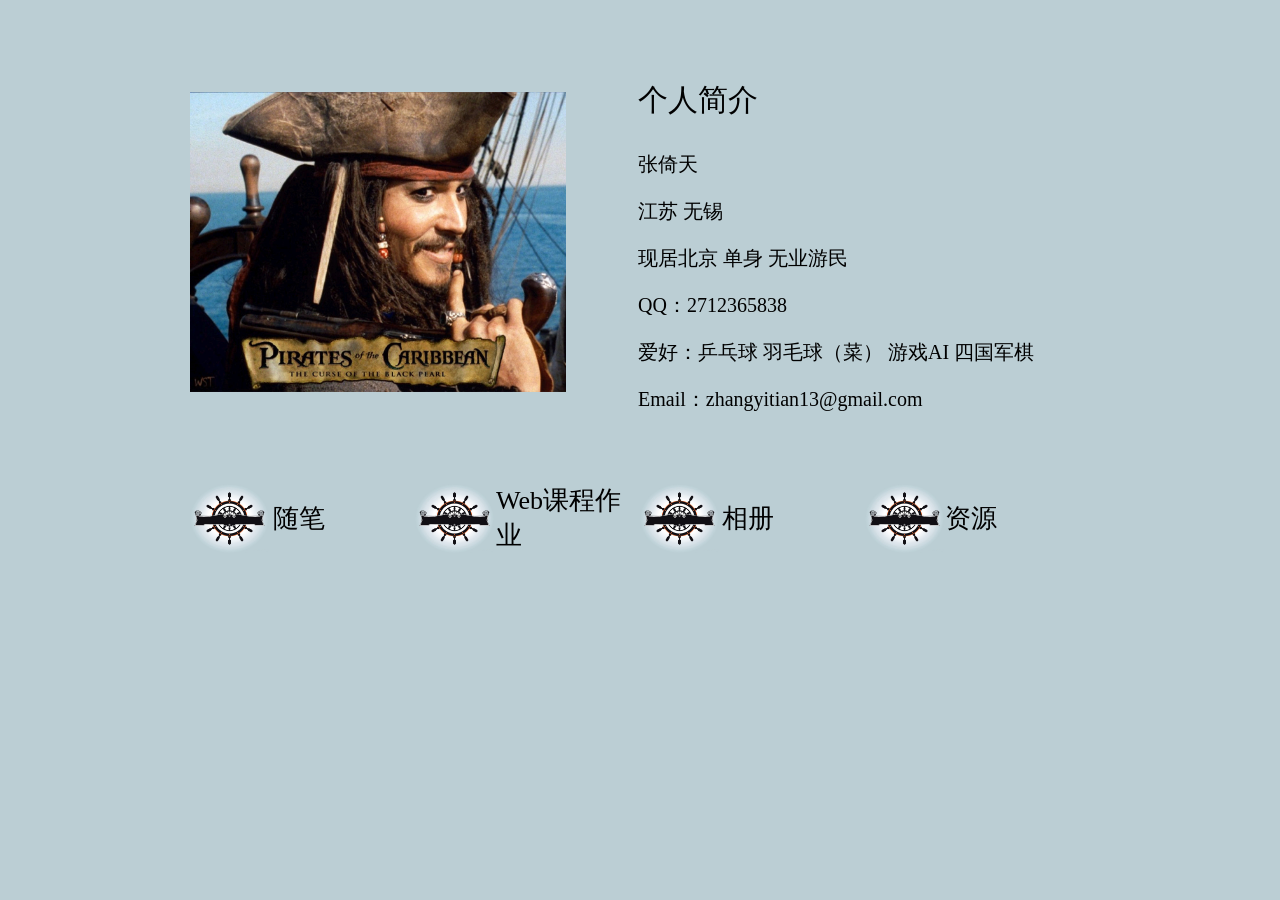
<file: index.html>
﻿<!DOCTYPE html PUBLIC "-//W3C//DTD XHTML 1.0 Transitional//EN" "http://www.w3.org/TR/xhtml1/DTD/xhtml1-transitional.dtd">
<html xmlns="http://www.w3.org/1999/xhtml">
<head>
<meta http-equiv="Content-Type" content="text/html; charset=utf-8" />
<title>张倚天的个人主页</title>
<style type="text/css">
<!--
.STYLE2 {font-size: 30px}
.STYLE3 {font-size: 20px; }
.STYLE4 {
	font-size: 26px;
	font-family: "新宋体";
}
.STYLE6 {font-size: 60px}
a:link {
text-decoration: none;
}
a:visited {
text-decoration: none;
}
a:hover {
text-decoration: none;
}
a:active {
text-decoration: none;
}
-->
</style>
<script type="text/JavaScript">
<!--
function MM_preloadImages() { //v3.0
  var d=document; if(d.images){ if(!d.MM_p) d.MM_p=new Array();
    var i,j=d.MM_p.length,a=MM_preloadImages.arguments; for(i=0; i<a.length; i++)
    if (a[i].indexOf("#")!=0){ d.MM_p[j]=new Image; d.MM_p[j++].src=a[i];}}
}

function MM_swapImgRestore() { //v3.0
  var i,x,a=document.MM_sr; for(i=0;a&&i<a.length&&(x=a[i])&&x.oSrc;i++) x.src=x.oSrc;
}

function MM_findObj(n, d) { //v4.01
  var p,i,x;  if(!d) d=document; if((p=n.indexOf("?"))>0&&parent.frames.length) {
    d=parent.frames[n.substring(p+1)].document; n=n.substring(0,p);}
  if(!(x=d[n])&&d.all) x=d.all[n]; for (i=0;!x&&i<d.forms.length;i++) x=d.forms[i][n];
  for(i=0;!x&&d.layers&&i<d.layers.length;i++) x=MM_findObj(n,d.layers[i].document);
  if(!x && d.getElementById) x=d.getElementById(n); return x;
}

function MM_swapImage() { //v3.0
  var i,j=0,x,a=MM_swapImage.arguments; document.MM_sr=new Array; for(i=0;i<(a.length-2);i+=3)
   if ((x=MM_findObj(a[i]))!=null){document.MM_sr[j++]=x; if(!x.oSrc) x.oSrc=x.src; x.src=a[i+2];}
}
//-->
</script>
</head>

<body bgcolor="#BBCED4" onload="MM_preloadImages('image/3.jpg')">
<div align="center">
  <p>&nbsp;</p>
  <table width="900" height="300" border="0" cellpadding="0" cellspacing="0">
    <tr>
      <td width="448"><img src="image/1.jpg" alt="头像帅无法显示？" width="376" height="300" align="left" /></td>
      <td width="452"><p align="left" class="STYLE2">个人简介</p>
        <p align="left" class="STYLE3">张倚天</p>
      <p align="left" class="STYLE3">江苏 无锡</p>
      <p align="left" class="STYLE3">现居北京 单身 无业游民</p>
      <p align="left" class="STYLE3">QQ：2712365838</p>
      <p align="left" class="STYLE3">爱好：乒乓球 羽毛球（菜） 游戏AI 四国军棋</p>
      <p align="left" class="STYLE3">Email：zhangyitian13@gmail.com</p></td>
    </tr>
  </table>
  <table width="900" height="50" border="0" cellpadding="0" cellspacing="0">
    <tr>
      <td>&nbsp;</td>
    </tr>
  </table>
  <table width="900" height="70" border="0" cellpadding="0" cellspacing="0">
    <tr>
      <td width="225"><table width="224" border="0" cellspacing="0" cellpadding="0">
        <tr>
          <td width="83"><a href="rizhi.html"><img src="image/2.jpg" width="79" height="69" border="0" id="Image1" onmouseover="MM_swapImage('Image1','','image/3.jpg',1)" onmouseout="MM_swapImgRestore()" /></a></td>
          <td width="141"><div align="left"><span class="STYLE4">随笔</span></div></td>
        </tr>
      </table></td>
      <td width="225"><table width="224" border="0" cellspacing="0" cellpadding="0">
        <tr>
          <td width="81"><a href="webhomework.html"><img src="image/2.jpg" width="79" height="69" border="0" id="Image2" onmouseover="MM_swapImage('Image2','','image/3.jpg',1)" onmouseout="MM_swapImgRestore()" /></a></td>
          <td width="143" class="STYLE4"><div align="left">Web课程作业</div></td>
        </tr>
      </table></td>
      <td width="225"><table width="224" border="0" cellspacing="0" cellpadding="0">
        <tr>
          <td width="82"><a href="zhaopian.html"><img src="image/2.jpg" width="79" height="69" border="0" id="Image3" onmouseover="MM_swapImage('Image3','','image/3.jpg',1)" onmouseout="MM_swapImgRestore()" /></a></td>
          <td width="142" class="STYLE4"><div align="left">相册</div></td>
        </tr>
      </table></td>
      <td width="225"><table width="224" border="0" cellspacing="0" cellpadding="0">
        <tr>
          <td width="80"><a href="ziyuan.html"><img src="image/2.jpg" name="Image4" width="79" height="69" border="0" id="Image4" onmouseover="MM_swapImage('Image4','','image/3.jpg',1)" onmouseout="MM_swapImgRestore()" /></a></td>
          <td width="144" class="STYLE4"><div align="left">资源</div></td>
        </tr>
      </table></td>
    </tr>
  </table>
  <p>&nbsp;</p>
</div>
</body>
</html>
</file>
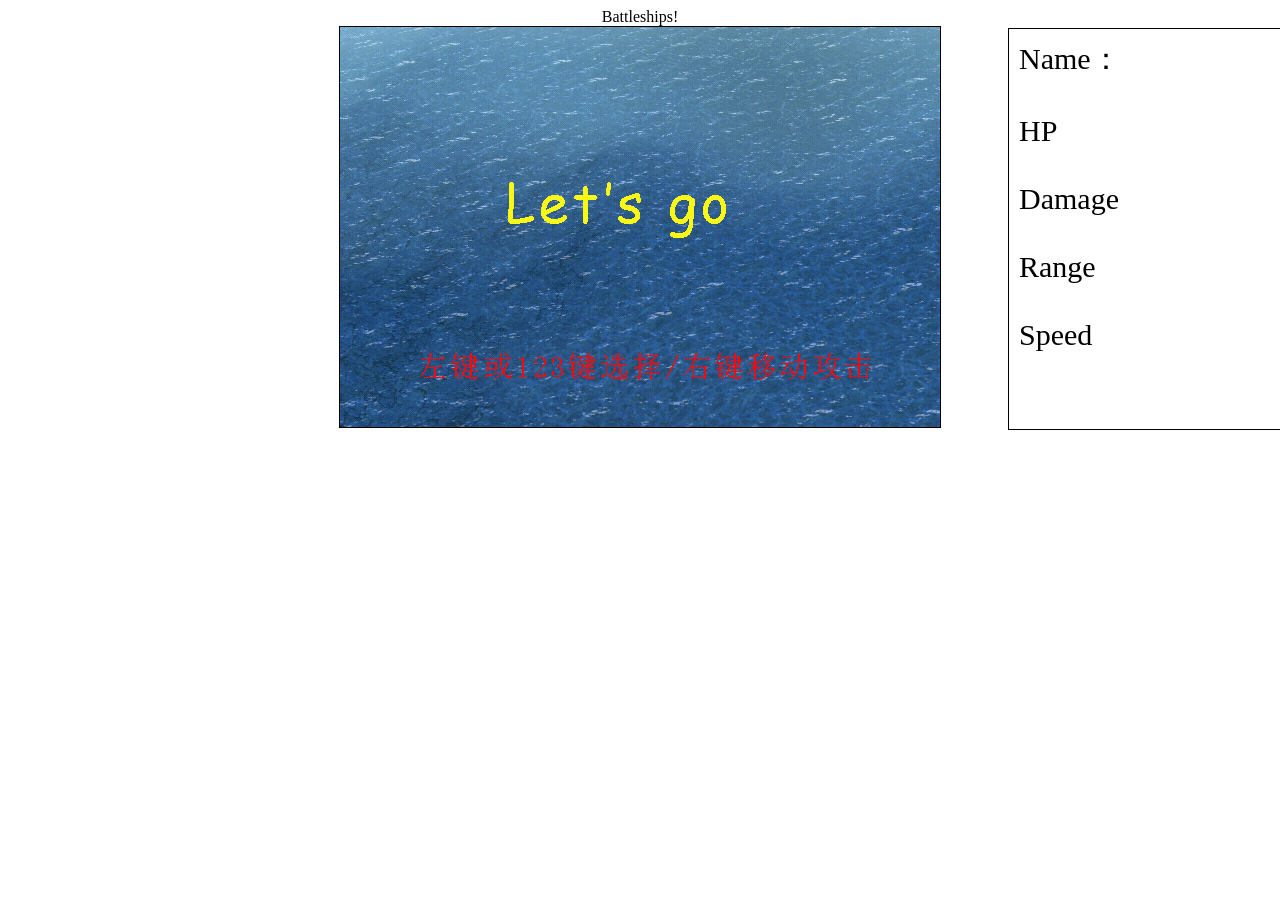
<file: battleship/index.html>
﻿<!DOCTYPE HTML>
<html>
	<head>
		<title>Battleships_demo</title>
		<script type = "text/javascript" src = "js/smart.js" > </script>
		<script type = "text/javascript" src = "js/refresh.js" > </script>
		<script type = "text/javascript" src = "js/listener.js" > </script>
	</head>
	
	<body>
		<div id = "m_head" style = "text-align : center;">
			Battleships!
		</div>
		<div id = "m_loading" style = "text-align: center;">
			正在加载中。。。
		</div>
		<div id = "mysource" style = "display: none;">
			<img src = "images/gameover.png"></img>
			<img src = "images/tryagain.png"></img>
			<img src = "images/letsgo.png"></img>
			<img src = "images/tip.png"></img>
			<img src = "images/nextstage.png"></img>
			<img src = "images/selectship.png"></img>
			<img src = "images/selectship_100.png"></img>
			<img src = "images/selectship_125.png"></img>
			<img src = "images/fire.png"></img>
			<img src = "images/rock.png"></img>
			<img src = "images/select.png"></img>
			<img src = "images/sword.png"></img>
			
			<img src = "images/ship[0]_0.png"></img>
			<img src = "images/ship[0]_1.png"></img>
			<img src = "images/ship[0]_2.png"></img>
			<img src = "images/ship[0]_3.png"></img>
			<img src = "images/ship[0]_4.png"></img>
			<img src = "images/ship[0]_5.png"></img>
			<img src = "images/ship[0]_6.png"></img>
			<img src = "images/ship[0]_7.png"></img>
			<img src = "images/ship[0]_8.png"></img>
			<img src = "images/ship[0]_9.png"></img>
			<img src = "images/ship[0]_10.png"></img>
			<img src = "images/ship[0]_11.png"></img>
			<img src = "images/ship[0]_12.png"></img>
			<img src = "images/ship[0]_13.png"></img>
			<img src = "images/ship[0]_14.png"></img>
			<img src = "images/ship[0]_15.png"></img>
			<img src = "images/ship[0]_16.png"></img>
			<img src = "images/ship[0]_17.png"></img>
			<img src = "images/ship[0]_18.png"></img>
			<img src = "images/ship[0]_19.png"></img>
			<img src = "images/ship[0]_20.png"></img>
			<img src = "images/ship[0]_21.png"></img>
			<img src = "images/ship[0]_22.png"></img>
			<img src = "images/ship[0]_23.png"></img>
			
			<img src = "images/ship[1]_0.png"></img>
			<img src = "images/ship[1]_1.png"></img>
			<img src = "images/ship[1]_2.png"></img>
			<img src = "images/ship[1]_3.png"></img>
			<img src = "images/ship[1]_4.png"></img>
			<img src = "images/ship[1]_5.png"></img>
			<img src = "images/ship[1]_6.png"></img>
			<img src = "images/ship[1]_7.png"></img>
			<img src = "images/ship[1]_8.png"></img>
			<img src = "images/ship[1]_9.png"></img>
			<img src = "images/ship[1]_10.png"></img>
			<img src = "images/ship[1]_11.png"></img>
			<img src = "images/ship[1]_12.png"></img>
			<img src = "images/ship[1]_13.png"></img>
			<img src = "images/ship[1]_14.png"></img>
			<img src = "images/ship[1]_15.png"></img>
			<img src = "images/ship[1]_16.png"></img>
			<img src = "images/ship[1]_17.png"></img>
			<img src = "images/ship[1]_18.png"></img>
			<img src = "images/ship[1]_19.png"></img>
			<img src = "images/ship[1]_20.png"></img>
			<img src = "images/ship[1]_21.png"></img>
			<img src = "images/ship[1]_22.png"></img>
			<img src = "images/ship[1]_23.png"></img>
			
			
			<img src = "images/ship[2]_0.png"></img>
			<img src = "images/ship[2]_1.png"></img>
			<img src = "images/ship[2]_2.png"></img>
			<img src = "images/ship[2]_3.png"></img>
			<img src = "images/ship[2]_4.png"></img>
			<img src = "images/ship[2]_5.png"></img>
			<img src = "images/ship[2]_6.png"></img>
			<img src = "images/ship[2]_7.png"></img>
			<img src = "images/ship[2]_8.png"></img>
			<img src = "images/ship[2]_9.png"></img>
			<img src = "images/ship[2]_10.png"></img>
			<img src = "images/ship[2]_11.png"></img>
			<img src = "images/ship[2]_12.png"></img>
			<img src = "images/ship[2]_13.png"></img>
			<img src = "images/ship[2]_14.png"></img>
			<img src = "images/ship[2]_15.png"></img>
			<img src = "images/ship[2]_16.png"></img>
			<img src = "images/ship[2]_17.png"></img>
			<img src = "images/ship[2]_18.png"></img>
			<img src = "images/ship[2]_19.png"></img>
			<img src = "images/ship[2]_20.png"></img>
			<img src = "images/ship[2]_21.png"></img>
			<img src = "images/ship[2]_22.png"></img>
			<img src = "images/ship[2]_23.png"></img>
			
			<img src = "images/ship[3]_0.png"></img>
			<img src = "images/ship[3]_1.png"></img>
			<img src = "images/ship[3]_2.png"></img>
			<img src = "images/ship[3]_3.png"></img>
			<img src = "images/ship[3]_4.png"></img>
			<img src = "images/ship[3]_5.png"></img>
			<img src = "images/ship[3]_6.png"></img>
			<img src = "images/ship[3]_7.png"></img>
			<img src = "images/ship[3]_8.png"></img>
			<img src = "images/ship[3]_9.png"></img>
			<img src = "images/ship[3]_10.png"></img>
			<img src = "images/ship[3]_11.png"></img>
			<img src = "images/ship[3]_12.png"></img>
			<img src = "images/ship[3]_13.png"></img>
			<img src = "images/ship[3]_14.png"></img>
			<img src = "images/ship[3]_15.png"></img>
			<img src = "images/ship[3]_16.png"></img>
			<img src = "images/ship[3]_17.png"></img>
			<img src = "images/ship[3]_18.png"></img>
			<img src = "images/ship[3]_19.png"></img>
			<img src = "images/ship[3]_20.png"></img>
			<img src = "images/ship[3]_21.png"></img>
			<img src = "images/ship[3]_22.png"></img>
			<img src = "images/ship[3]_23.png"></img>
			
			
			<img src = "images/ship[4]_0.png"></img>
			<img src = "images/ship[4]_1.png"></img>
			<img src = "images/ship[4]_2.png"></img>
			<img src = "images/ship[4]_3.png"></img>
			<img src = "images/ship[4]_4.png"></img>
			<img src = "images/ship[4]_5.png"></img>
			<img src = "images/ship[4]_6.png"></img>
			<img src = "images/ship[4]_7.png"></img>
			<img src = "images/ship[4]_8.png"></img>
			<img src = "images/ship[4]_9.png"></img>
			<img src = "images/ship[4]_10.png"></img>
			<img src = "images/ship[4]_11.png"></img>
			<img src = "images/ship[4]_12.png"></img>
			<img src = "images/ship[4]_13.png"></img>
			<img src = "images/ship[4]_14.png"></img>
			<img src = "images/ship[4]_15.png"></img>
			<img src = "images/ship[4]_16.png"></img>
			<img src = "images/ship[4]_17.png"></img>
			<img src = "images/ship[4]_18.png"></img>
			<img src = "images/ship[4]_19.png"></img>
			<img src = "images/ship[4]_20.png"></img>
			<img src = "images/ship[4]_21.png"></img>
			<img src = "images/ship[4]_22.png"></img>
			<img src = "images/ship[4]_23.png"></img>
			
			<img src = "images/ship[5]_0.png"></img>
			<img src = "images/ship[5]_1.png"></img>
			<img src = "images/ship[5]_2.png"></img>
			<img src = "images/ship[5]_3.png"></img>
			<img src = "images/ship[5]_4.png"></img>
			<img src = "images/ship[5]_5.png"></img>
			<img src = "images/ship[5]_6.png"></img>
			<img src = "images/ship[5]_7.png"></img>
			<img src = "images/ship[5]_8.png"></img>
			<img src = "images/ship[5]_9.png"></img>
			<img src = "images/ship[5]_10.png"></img>
			<img src = "images/ship[5]_11.png"></img>
			<img src = "images/ship[5]_12.png"></img>
			<img src = "images/ship[5]_13.png"></img>
			<img src = "images/ship[5]_14.png"></img>
			<img src = "images/ship[5]_15.png"></img>
			<img src = "images/ship[5]_16.png"></img>
			<img src = "images/ship[5]_17.png"></img>
			<img src = "images/ship[5]_18.png"></img>
			<img src = "images/ship[5]_19.png"></img>
			<img src = "images/ship[5]_20.png"></img>
			<img src = "images/ship[5]_21.png"></img>
			<img src = "images/ship[5]_22.png"></img>
			<img src = "images/ship[5]_23.png"></img>
			
			<img src = "images/ship[6]_0.png"></img>
			<img src = "images/ship[6]_1.png"></img>
			<img src = "images/ship[6]_2.png"></img>
			<img src = "images/ship[6]_3.png"></img>
			<img src = "images/ship[6]_4.png"></img>
			<img src = "images/ship[6]_5.png"></img>
			<img src = "images/ship[6]_6.png"></img>
			<img src = "images/ship[6]_7.png"></img>
			<img src = "images/ship[6]_8.png"></img>
			<img src = "images/ship[6]_9.png"></img>
			<img src = "images/ship[6]_10.png"></img>
			<img src = "images/ship[6]_11.png"></img>
			<img src = "images/ship[6]_12.png"></img>
			<img src = "images/ship[6]_13.png"></img>
			<img src = "images/ship[6]_14.png"></img>
			<img src = "images/ship[6]_15.png"></img>
			<img src = "images/ship[6]_16.png"></img>
			<img src = "images/ship[6]_17.png"></img>
			<img src = "images/ship[6]_18.png"></img>
			<img src = "images/ship[6]_19.png"></img>
			<img src = "images/ship[6]_20.png"></img>
			<img src = "images/ship[6]_21.png"></img>
			<img src = "images/ship[6]_22.png"></img>
			<img src = "images/ship[6]_23.png"></img>
			
			<img src = "images/ship[7]_0.png"></img>
			<img src = "images/ship[7]_1.png"></img>
			<img src = "images/ship[7]_2.png"></img>
			<img src = "images/ship[7]_3.png"></img>
			<img src = "images/ship[7]_4.png"></img>
			<img src = "images/ship[7]_5.png"></img>
			<img src = "images/ship[7]_6.png"></img>
			<img src = "images/ship[7]_7.png"></img>
			<img src = "images/ship[7]_8.png"></img>
			<img src = "images/ship[7]_9.png"></img>
			<img src = "images/ship[7]_10.png"></img>
			<img src = "images/ship[7]_11.png"></img>
			<img src = "images/ship[7]_12.png"></img>
			<img src = "images/ship[7]_13.png"></img>
			<img src = "images/ship[7]_14.png"></img>
			<img src = "images/ship[7]_15.png"></img>
			<img src = "images/ship[7]_16.png"></img>
			<img src = "images/ship[7]_17.png"></img>
			<img src = "images/ship[7]_18.png"></img>
			<img src = "images/ship[7]_19.png"></img>
			<img src = "images/ship[7]_20.png"></img>
			<img src = "images/ship[7]_21.png"></img>
			<img src = "images/ship[7]_22.png"></img>
			<img src = "images/ship[7]_23.png"></img>
			
			<img src = "images/ship[8]_0.png"></img>
			<img src = "images/ship[8]_1.png"></img>
			<img src = "images/ship[8]_2.png"></img>
			<img src = "images/ship[8]_3.png"></img>
			<img src = "images/ship[8]_4.png"></img>
			<img src = "images/ship[8]_5.png"></img>
			<img src = "images/ship[8]_6.png"></img>
			<img src = "images/ship[8]_7.png"></img>
			<img src = "images/ship[8]_8.png"></img>
			<img src = "images/ship[8]_9.png"></img>
			<img src = "images/ship[8]_10.png"></img>
			<img src = "images/ship[8]_11.png"></img>
			<img src = "images/ship[8]_12.png"></img>
			<img src = "images/ship[8]_13.png"></img>
			<img src = "images/ship[8]_14.png"></img>
			<img src = "images/ship[8]_15.png"></img>
			<img src = "images/ship[8]_16.png"></img>
			<img src = "images/ship[8]_17.png"></img>
			<img src = "images/ship[8]_18.png"></img>
			<img src = "images/ship[8]_19.png"></img>
			<img src = "images/ship[8]_20.png"></img>
			<img src = "images/ship[8]_21.png"></img>
			<img src = "images/ship[8]_22.png"></img>
			<img src = "images/ship[8]_23.png"></img>
		</div>
		<div id = "m_showwindow" style = "display:none; position:relative; background-image:url('images/bg.gif'); width : 600px; height: 400px; border: 1px solid; margin: 0 auto; cursor: url('images/select.png'), default; overflow : hidden;" onclick = "select_ship()">
			
			<div id = "m_gameover" style = "display: none">
				<img src = "images/gameover.png"></img>
				<img src = "images/tryagain.png" style = "position:relative; top: -100px; left:310px;" onclick = "startgame()"></img>
			</div>
			
			<div id = "m_start" style = "display: block">
				<img src = "images/letsgo.png" style = "margin: 130px;" onclick = "startgame()"></img>
				<img src = "images/tip.png" style = "position:relative; top:-50px; left: 80px;"></img>
			</div>
			
			<div id = "m_victory" style = "display: none">
				<img src = "images/nextstage.png" style = "margin: 130px;" onclick = "startgame()"></img>
			</div>
			
			<div id = "selectcircle" style = "position: absolute; top: 0px; left: 0px; display: none">
				<img id = "selectcircle_pic" src = "images/selectship.png"></img>
			</div>			
			<div id = "m_ship0" style = "position: absolute; overflow: hidden;">
				<img id = "shippic0"  style = "cursor: url('images/sword.png'), default;" onmouseup = "selectship0(event)"></img>
			</div>
			<div id = "m_ship1" style = "position: absolute; overflow: hidden;">
				<img id = "shippic1"  style = "cursor: url('images/sword.png'), default;" onmouseup = "selectship1(event)"></img>
			</div>
			<div id = "m_ship2" style = "position: absolute; overflow: hidden;">
				<img id = "shippic2"  style = "cursor: url('images/sword.png'), default;" onmouseup = "selectship2(event)"></img>
			</div>
			<div id = "m_ship3" style = "position: absolute; overflow: hidden;">
				<img id = "shippic3"  style = "cursor: url('images/sword.png'), default;" onmouseup = "selectship3(event)"></img>
			</div>
			<div id = "m_ship4" style = "position: absolute; overflow: hidden;">
				<img id = "shippic4"  style = "cursor: url('images/sword.png'), default;" onmouseup = "selectship4(event)"></img>
			</div>
			<div id = "m_ship5" style = "position: absolute; overflow: hidden;">
				<img id = "shippic5"  style = "cursor: url('images/sword.png'), default;" onmouseup = "selectship5(event)"></img>
			</div>
			<div id = "m_ship6" style = "position: absolute; overflow: hidden;">
				<img id = "shippic6"  style = "cursor: url('images/sword.png'), default;" onmouseup = "selectship6(event)"></img>
			</div>
			<div id = "m_ship7" style = "position: absolute; overflow: hidden;">
				<img id = "shippic7"  style = "cursor: url('images/sword.png'), default;" onmouseup = "selectship7(event)"></img>
			</div>
			
			
			<div id = "bullet_shadow0" style = "position: absolute; display: none">
				<img id = "bullet_pic" src = "images/shadow.png"></img>
			</div>
			<div id = "bullet(1)_0" style = "position: absolute; display: none">
				<img src = "images/rock.png"></img>
			</div>
			<div id = "bullet(2)_0" style = "position: absolute; display: none">
				<img src = "images/rock.png"></img>
			</div>
			<div id = "bullet(3)_0" style = "position: absolute; display: none">
				<img src = "images/rock.png"></img>
			</div>
			<div id = "bullet(4)_0" style = "position: absolute; display: none">
				<img src = "images/rock.png"></img>
			</div>
			<div id = "bullet(5)_0" style = "position: absolute; display: none">
				<img src = "images/rock.png"></img>
			</div>
			<div id = "bullet(6)_0" style = "position: absolute; display: none">
				<img src = "images/rock.png"></img>
			</div>
			<div id = "bullet(7)_0" style = "position: absolute; display: none">
				<img src = "images/rock.png"></img>
			</div>
			<div id = "bullet(8)_0" style = "position: absolute; display: none">
				<img src = "images/rock.png"></img>
			</div>
			
			<div id = "bullet_shadow1" style = "position: absolute; display: none">
				<img src = "images/shadow.png"></img>
			</div>
			<div id = "bullet(1)_1" style = "position: absolute; display: none">
				<img src = "images/rock.png"></img>
			</div>
			<div id = "bullet(2)_1" style = "position: absolute; display: none">
				<img src = "images/rock.png"></img>
			</div>
			<div id = "bullet(3)_1" style = "position: absolute; display: none">
				<img src = "images/rock.png"></img>
			</div>
			<div id = "bullet(4)_1" style = "position: absolute; display: none">
				<img src = "images/rock.png"></img>
			</div>
			<div id = "bullet(5)_1" style = "position: absolute; display: none">
				<img src = "images/rock.png"></img>
			</div>
			<div id = "bullet(6)_1" style = "position: absolute; display: none">
				<img src = "images/rock.png"></img>
			</div>
			<div id = "bullet(7)_1" style = "position: absolute; display: none">
				<img src = "images/rock.png"></img>
			</div>
			<div id = "bullet(8)_1" style = "position: absolute; display: none">
				<img src = "images/rock.png"></img>
			</div>
			
			<div id = "bullet_shadow2" style = "position: absolute; display: none">
				<img src = "images/shadow.png"></img>
			</div>
			<div id = "bullet(1)_2" style = "position: absolute; display: none">
				<img src = "images/rock.png"></img>
			</div>
			<div id = "bullet(2)_2" style = "position: absolute; display: none">
				<img src = "images/rock.png"></img>
			</div>
			<div id = "bullet(3)_2" style = "position: absolute; display: none">
				<img src = "images/rock.png"></img>
			</div>
			<div id = "bullet(4)_2" style = "position: absolute; display: none">
				<img src = "images/rock.png"></img>
			</div>
			<div id = "bullet(5)_2" style = "position: absolute; display: none">
				<img src = "images/rock.png"></img>
			</div>
			<div id = "bullet(6)_2" style = "position: absolute; display: none">
				<img src = "images/rock.png"></img>
			</div>
			<div id = "bullet(7)_2" style = "position: absolute; display: none">
				<img src = "images/rock.png"></img>
			</div>
			<div id = "bullet(8)_2" style = "position: absolute; display: none">
				<img src = "images/rock.png"></img>
			</div>
			
			<div id = "bullet_shadow3" style = "position: absolute; display: none">
				<img src = "images/shadow.png"></img>
			</div>
			<div id = "bullet(1)_3" style = "position: absolute; display: none">
				<img src = "images/rock.png"></img>
			</div>
			<div id = "bullet(2)_3" style = "position: absolute; display: none">
				<img src = "images/rock.png"></img>
			</div>
			<div id = "bullet(3)_3" style = "position: absolute; display: none">
				<img src = "images/rock.png"></img>
			</div>
			<div id = "bullet(4)_3" style = "position: absolute; display: none">
				<img src = "images/rock.png"></img>
			</div>
			<div id = "bullet(5)_3" style = "position: absolute; display: none">
				<img src = "images/rock.png"></img>
			</div>
			<div id = "bullet(6)_3" style = "position: absolute; display: none">
				<img src = "images/rock.png"></img>
			</div>
			<div id = "bullet(7)_3" style = "position: absolute; display: none">
				<img src = "images/rock.png"></img>
			</div>
			<div id = "bullet(8)_3" style = "position: absolute; display: none">
				<img src = "images/rock.png"></img>
			</div>
			
			<div id = "bullet_shadow4" style = "position: absolute; display: none">
				<img src = "images/shadow.png"></img>
			</div>
			<div id = "bullet(1)_4" style = "position: absolute; display: none">
				<img src = "images/rock.png"></img>
			</div>
			<div id = "bullet(2)_4" style = "position: absolute; display: none">
				<img src = "images/rock.png"></img>
			</div>
			<div id = "bullet(3)_4" style = "position: absolute; display: none">
				<img src = "images/rock.png"></img>
			</div>
			<div id = "bullet(4)_4" style = "position: absolute; display: none">
				<img src = "images/rock.png"></img>
			</div>
			<div id = "bullet(5)_4" style = "position: absolute; display: none">
				<img src = "images/rock.png"></img>
			</div>
			<div id = "bullet(6)_4" style = "position: absolute; display: none">
				<img src = "images/rock.png"></img>
			</div>
			<div id = "bullet(7)_4" style = "position: absolute; display: none">
				<img src = "images/rock.png"></img>
			</div>
			<div id = "bullet(8)_4" style = "position: absolute; display: none">
				<img src = "images/rock.png"></img>
			</div>
			
			<div id = "bullet_shadow5" style = "position: absolute; display: none">
				<img src = "images/shadow.png"></img>
			</div>
			<div id = "bullet(1)_5" style = "position: absolute; display: none">
				<img src = "images/rock.png"></img>
			</div>
			<div id = "bullet(2)_5" style = "position: absolute; display: none">
				<img src = "images/rock.png"></img>
			</div>
			<div id = "bullet(3)_5" style = "position: absolute; display: none">
				<img src = "images/rock.png"></img>
			</div>
			<div id = "bullet(4)_5" style = "position: absolute; display: none">
				<img src = "images/rock.png"></img>
			</div>
			<div id = "bullet(5)_5" style = "position: absolute; display: none">
				<img src = "images/rock.png"></img>
			</div>
			<div id = "bullet(6)_5" style = "position: absolute; display: none">
				<img src = "images/rock.png"></img>
			</div>
			<div id = "bullet(7)_5" style = "position: absolute; display: none">
				<img src = "images/rock.png"></img>
			</div>
			<div id = "bullet(8)_5" style = "position: absolute; display: none">
				<img src = "images/rock.png"></img>
			</div>
			
			<div id = "bullet_shadow6" style = "position: absolute; display: none">
				<img src = "images/shadow.png"></img>
			</div>
			<div id = "bullet(1)_6" style = "position: absolute; display: none">
				<img src = "images/rock.png"></img>
			</div>
			<div id = "bullet(2)_6" style = "position: absolute; display: none">
				<img src = "images/rock.png"></img>
			</div>
			<div id = "bullet(3)_6" style = "position: absolute; display: none">
				<img src = "images/rock.png"></img>
			</div>
			<div id = "bullet(4)_6" style = "position: absolute; display: none">
				<img src = "images/rock.png"></img>
			</div>
			<div id = "bullet(5)_6" style = "position: absolute; display: none">
				<img src = "images/rock.png"></img>
			</div>
			<div id = "bullet(6)_6" style = "position: absolute; display: none">
				<img src = "images/rock.png"></img>
			</div>
			<div id = "bullet(7)_6" style = "position: absolute; display: none">
				<img src = "images/rock.png"></img>
			</div>
			<div id = "bullet(8)_6" style = "position: absolute; display: none">
				<img src = "images/rock.png"></img>
			</div>
			
			<div id = "bullet_shadow7" style = "position: absolute; display: none">
				<img src = "images/shadow.png"></img>
			</div>
			<div id = "bullet(1)_7" style = "position: absolute; display: none">
				<img src = "images/rock.png"></img>
			</div>
			<div id = "bullet(2)_7" style = "position: absolute; display: none">
				<img src = "images/rock.png"></img>
			</div>
			<div id = "bullet(3)_7" style = "position: absolute; display: none">
				<img src = "images/rock.png"></img>
			</div>
			<div id = "bullet(4)_7" style = "position: absolute; display: none">
				<img src = "images/rock.png"></img>
			</div>
			<div id = "bullet(5)_7" style = "position: absolute; display: none">
				<img src = "images/rock.png"></img>
			</div>
			<div id = "bullet(6)_7" style = "position: absolute; display: none">
				<img src = "images/rock.png"></img>
			</div>
			<div id = "bullet(7)_7" style = "position: absolute; display: none">
				<img src = "images/rock.png"></img>
			</div>
			<div id = "bullet(8)_7" style = "position: absolute; display: none">
				<img src = "images/rock.png"></img>
			</div>
			
						
		</div>
		
		<div id = "m_ship_status" style = "display:none; position:relative; width: 300px; height: 380px; border: 1px solid; top:-400px; left:1000px; font-size:30px; padding: 10px;">
			<div id = "shipname">Name：</div>
			<div>&nbsp;</div>
			<div id = "hp">HP</div>
			<div>&nbsp;</div>
			<div id = "damage">Damage</div>
			<div>&nbsp;</div>
			<div id = "range">Range</div>
			<div>&nbsp;</div>
			<div id = "speed">Speed</div>
		</div>
		
		
		
		<audio id = "s_sink" src = "sounds/sshipsink-8.wav"></audio>
		
		<audio id = "shoot0"></audio>
		<audio id = "bullet0"></audio>
		<audio id = "zuo0_1"></audio>
		<audio id = "zuo0_2"></audio>
		<audio id = "you0_1"></audio>
		<audio id = "you0_2"></audio>
		
		<audio id = "shoot1"></audio>
		<audio id = "bullet1"></audio>
		<audio id = "zuo1_1"></audio>
		<audio id = "zuo1_2"></audio>
		<audio id = "you1_1"></audio>
		<audio id = "you1_2"></audio>
		
		<audio id = "shoot2"></audio>
		<audio id = "bullet2"></audio>
		<audio id = "zuo2_1"></audio>
		<audio id = "zuo2_2"></audio>
		<audio id = "you2_1"></audio>
		<audio id = "you2_2"></audio>
		
		<audio id = "shoot3"></audio>
		<audio id = "bullet3"></audio>
		<audio id = "zuo3_1"></audio>
		<audio id = "zuo3_2"></audio>
		<audio id = "you3_1"></audio>
		<audio id = "you3_2"></audio>
		
		<audio id = "shoot4"></audio>
		<audio id = "bullet4"></audio>
		<audio id = "zuo4_1"></audio>
		<audio id = "zuo4_2"></audio>
		<audio id = "you4_1"></audio>
		<audio id = "you4_2"></audio>
		
		<audio id = "shoot5"></audio>
		<audio id = "bullet5"></audio>
		<audio id = "zuo5_1"></audio>
		<audio id = "zuo5_2"></audio>
		<audio id = "you5_1"></audio>
		<audio id = "you5_2"></audio>
		
		<audio id = "shoot6"></audio>
		<audio id = "bullet6"></audio>
		<audio id = "zuo6_1"></audio>
		<audio id = "zuo6_2"></audio>
		<audio id = "you6_1"></audio>
		<audio id = "you6_2"></audio>
		
		<audio id = "shoot7"></audio>
		<audio id = "bullet7"></audio>
		<audio id = "zuo7_1"></audio>
		<audio id = "zuo7_2"></audio>
		<audio id = "you7_1"></audio>
		<audio id = "you7_2"></audio>
		
		<audio id = "s_gameover" src = "sounds/v_gameover.ogg"></audio>
		<audio id = "s_start" src = "sounds/jv3letsgo.wav"></audio>
		<audio id = "s_victory" src = "sounds/v_levelcomplete.ogg"></audio>
	</body>
<html>

<script language = "javascript">
var maptime = 0;
var m_loop;
var map_offset_x = 0;
var map_offset_y = 0;
var m_ship_selected;
var m_ship = new Array(2);
var m_refresh_interval = 100;//每次刷新的周期·
var m_lastsound = 1;//
var m_ownship = 3;
var m_victory;
var m_lose;
var m_level = 1;//当前level
var m_shipname = new Array();//{'战争阀-石器时代','战争阀-石器时代','战舰-铜','快速战舰-铜','战舰-中世纪','快速战舰-复兴','快速战舰-复兴','快速战舰-王室的','战舰-工业革命时代'};
m_shipname[0] = "战争筏-石器时代";
m_shipname[1] = "战争筏-石器时代";
m_shipname[2] = "战舰-铜";
m_shipname[3] = "快速战舰-铜";
m_shipname[4] = "战舰-中世纪";
m_shipname[5] = "快速战舰-复兴";
m_shipname[6] = "快速战舰-复兴";
m_shipname[7] = "快速战舰-王室的";
m_shipname[8] = "战舰-工业革命时代";
var h = 20;
//loaddata(3);
//m_ship[1] = new Object();
//m_ship[2] = new Object();
//预加载：
window.onload = function(){
	document.getElementById("m_loading").style.display = "none";
	document.getElementById("m_showwindow").style.display = "block";
	document.getElementById("m_ship_status").style.display = "block";
}

document.oncontextmenu = function()//屏蔽鼠标右键  
{  
   return false;  
} 
document.getElementById("m_showwindow").onmouseup = rightButtonListener;
document.onkeydown = keyListener;
//m_loop = setInterval("m_refresh()", m_refresh_interval); 


function ship_sink(i){//m_ship[i]沉没
	var x = m_ship[i].pos_x - map_offset_x;
	var y = m_ship[i].pos_y - map_offset_y;
	//隐藏原来的东西
	var lastshipdiv = document.getElementById("m_ship" + i);
	lastshipdiv.style.display = "none";
	//播放音效
	document.getElementById("s_sink").play();
	//创建爆炸特技！
	var m_show = document.getElementById("m_showwindow");
	m_show.innerHTML += '<div id = "m_shipremains'+ i +'" style = "position: absolute; top: ' + y + 'px; left: ' + x + 'px; overflow:hidden"><img src = "images/BOOM_75.png"></img></div>';
	setTimeout("ship_die_1("+ i + ")", m_refresh_interval);
	setTimeout('ship_die_2('+ i + ',' + 1 + ')', 2*m_refresh_interval);
	setTimeout('ship_die_2('+ i + ',' + 2 + ')', 3*m_refresh_interval);
	setTimeout('ship_die_2('+ i + ',' + 3 + ')', 4*m_refresh_interval);
	setTimeout('ship_die_2('+ i + ',' + 4 + ')', 5*m_refresh_interval);
	setTimeout('ship_die_2('+ i + ',' + 5 + ')', 6*m_refresh_interval);
	setTimeout('ship_die_2('+ i + ',' + 6 + ')', 7*m_refresh_interval);
	setTimeout('ship_die_2('+ i + ',' + 7 + ')', 8*m_refresh_interval);
	setTimeout('ship_die_2('+ i + ',' + 8 + ')', 9*m_refresh_interval);
	setTimeout('ship_die_2('+ i + ',' + 9 + ')', 10*m_refresh_interval);
	if (m_ship_selected == i){//删除选择框
		var m_circle = document.getElementById('selectcircle');
		m_circle.style.display = "none";
	}
	setTimeout('ship_die_3('+ i + ',' + 1 + ')', 11*m_refresh_interval);
	setTimeout('ship_die_3('+ i + ',' + 2 + ')', 12*m_refresh_interval);
	setTimeout('ship_die_3('+ i + ',' + 3 + ')', 13*m_refresh_interval);
	setTimeout('ship_die_3('+ i + ',' + 4 + ')', 14*m_refresh_interval);
	setTimeout('ship_die_3('+ i + ',' + 5 + ')', 15*m_refresh_interval);
	setTimeout('ship_die_3('+ i + ',' + 6 + ')', 16*m_refresh_interval);
	setTimeout('ship_die_3('+ i + ',' + 7 + ')', 17*m_refresh_interval);
	setTimeout('ship_die_3('+ i + ',' + 8 + ')', 18*m_refresh_interval);
	setTimeout('ship_die_3('+ i + ',' + 9 + ')', 19*m_refresh_interval);
	setTimeout('ship_die_3('+ i + ',' + 10 + ')', 20*m_refresh_interval);
	setTimeout("ship_die_4("+ i +")", 21*m_refresh_interval);
}
function ship_die_1(i){
	var boom = document.getElementById("m_shipremains" + i);
	boom.style.width = 2 * m_ship[i].radius + 'px';
	boom.style.height = 2 * m_ship[i].radius + 'px';
	boom.firstChild.src = "images/ship["+m_ship[i].m_type+"]_" + m_ship[i].orientation + ".png";
}

function ship_die_2(i, x){
	var boom = document.getElementById("m_shipremains" + i);
	boom.firstChild.style.MozTransform = "rotate(-" + 10*x + "deg)"; 
	boom.firstChild.style.WebkitTransform = "rotate(-" + 10*x + "deg)";
	boom.firstChild.style.position = "relative";
	boom.firstChild.style.top = 5 * x * m_ship[i].radius / 75 + "px";
	boom.firstChild.style.opacity = 1 - 0.04*x;
}

function ship_die_3(i, x){
	var boom = document.getElementById("m_shipremains" + i);
	boom.firstChild.style.position = "relative";
	boom.firstChild.style.top = 5 * x * m_ship[i].radius / 75 + 45 * m_ship[i].radius / 75 + "px";
	boom.firstChild.style.opacity = 0.64 - 0.03*x;
}

function ship_die_4(i){
	var boom = document.getElementById("m_shipremains" + i);
	boom.remove();
}

function set_ship_pos(i, m_x, m_y, m_r){
	m_ship[i].pos_x = m_x;
	m_ship[i].pos_y = m_y;
	
	m_ship[i].orientation = (m_ship[i].orientation + 24 + m_r) % 24;
	var pic = document.getElementById('m_ship' + i);
	pic.style.left = m_ship[i].pos_x - map_offset_x + 'px';
	pic.style.top = m_ship[i].pos_y - map_offset_y + 'px';
	if (m_r != 0)
		document.getElementById('shippic' + i).src = 'images/ship['+m_ship[i].m_type+']_' + m_ship[i].orientation + '.png';
	if (m_ship_selected == i){//把选择框一起运动
		var m_circle = document.getElementById('selectcircle');
		m_circle.style.left = m_ship[i].pos_x - map_offset_x + 'px';
		m_circle.style.top = m_ship[i].pos_y - map_offset_y + 'px';
	}
}

function m_fire(from_x, from_y, to_x, to_y, speed, i){
	var totaltime = Math.ceil(Math.sqrt((from_x - to_x)*(from_x - to_x) + (from_y - to_y)*(from_y - to_y)) / speed);
	//声音
	
	document.getElementById("shoot" + i).play();
	
	//原地放一个炮弹影子
	document.getElementById('bullet_shadow'+ i).style.display = "block";
	document.getElementById('bullet_shadow' + i).style.display = "block";
	document.getElementById('bullet(1)_' + i).style.display = "block";
	document.getElementById('bullet(2)_' + i).style.display = "block";
	document.getElementById('bullet(3)_' + i).style.display = "block";
	document.getElementById('bullet(4)_' + i).style.display = "block";
	document.getElementById('bullet(5)_' + i).style.display = "block";
	document.getElementById('bullet(6)_' + i).style.display = "block";
	document.getElementById('bullet(7)_' + i).style.display = "block";
	document.getElementById('bullet(8)_' + i).style.display = "block";
	document.getElementById('bullet_shadow' + i).style.left = from_x + 'px';
	document.getElementById('bullet_shadow' + i).style.top = from_y + 'px';
	var j;
	for (j = 1; j <= 8; j++){
		document.getElementById('bullet('+j+')_' + i).style.left = from_x + 'px';
		document.getElementById('bullet('+j+')_' + i).style.top = from_y + 'px';
	}
	//alert(totaltime);
	for (j = 1; j <= totaltime + 1; j++){
		setTimeout("bulletfly("+i+","+speed+","+from_x+","+from_y+","+to_x+","+to_y+","+j+", 0.4," +totaltime+")", j * m_refresh_interval);
	}
	for (j = 1; j <= totaltime + 1; j++){
		setTimeout("bulletfly2("+i+","+speed+","+from_x+","+from_y+","+to_x+","+to_y+","+j+", 1," +totaltime+")", j * m_refresh_interval);
	}
	for (j = 1; j <= totaltime + 1; j++){
		setTimeout("bulletfly3("+i+","+speed+","+from_x+","+from_y+","+to_x+","+to_y+","+j+", 0.875," +totaltime+")", (j + 1) * m_refresh_interval);
	}
	for (j = 1; j <= totaltime + 1; j++){
		setTimeout("bulletfly4("+i+","+speed+","+from_x+","+from_y+","+to_x+","+to_y+","+j+", 0.75," +totaltime+")", (j + 2) * m_refresh_interval);
	}
	for (j = 1; j <= totaltime + 1; j++){
		setTimeout("bulletfly5("+i+","+speed+","+from_x+","+from_y+","+to_x+","+to_y+","+j+", 0.625," +totaltime+")", (j + 3) * m_refresh_interval);
	}
	for (j = 1; j <= totaltime + 1; j++){
		setTimeout("bulletfly6("+i+","+speed+","+from_x+","+from_y+","+to_x+","+to_y+","+j+", 0.5," +totaltime+")", (j + 4) * m_refresh_interval);
	}
	for (j = 1; j <= totaltime + 1; j++){
		setTimeout("bulletfly7("+i+","+speed+","+from_x+","+from_y+","+to_x+","+to_y+","+j+", 0.375," +totaltime+")", (j + 5) * m_refresh_interval);
	}
	for (j = 1; j <= totaltime + 1; j++){
		setTimeout("bulletfly8("+i+","+speed+","+from_x+","+from_y+","+to_x+","+to_y+","+j+", 0.25," +totaltime+")", (j + 6) * m_refresh_interval);
	}
	for (j = 1; j <= totaltime + 1; j++){
		setTimeout("bulletfly9("+i+","+speed+","+from_x+","+from_y+","+to_x+","+to_y+","+j+", 0.125," +totaltime+")", (j + 7) * m_refresh_interval);
	}
}
function bulletfly(i, speed, from_x, from_y, to_x, to_y, x, m_alpha, totaltime){
	document.getElementById('bullet_shadow' + i).style.opacity = m_alpha;
	document.getElementById('bullet_shadow' + i).style.left = Math.round(from_x + x*(to_x - from_x) / totaltime) - map_offset_x + 'px';
	document.getElementById('bullet_shadow' + i).style.top  = Math.round(from_y + x*(to_y - from_y) / totaltime) - map_offset_y + 'px';
	if (x == totaltime + 1){
		document.getElementById('bullet_shadow' + i).style.display = "none";
	}
	if (x == totaltime){
		judge_current_hp(i, to_x, to_y);
	}
}
function bulletfly2(i, speed, from_x, from_y, to_x, to_y, x, m_alpha, totaltime){
	//alert("fly");
	document.getElementById('bullet(1)_' + i).style.opacity = m_alpha;
	document.getElementById('bullet(1)_' + i).style.left = Math.round(from_x + x*(to_x - from_x) / totaltime) - map_offset_x + 'px';
	document.getElementById('bullet(1)_' + i).style.top  = Math.round(from_y + x*(to_y - from_y) / totaltime - (4*h*x)/totaltime + (4*h*x*x)/ ((totaltime)*(totaltime))) - map_offset_y + 'px';
	if (x == totaltime + 1){
		document.getElementById('bullet(1)_' + i).style.display = "none";
	}
}
function bulletfly3(i, speed, from_x, from_y, to_x, to_y, x, m_alpha, totaltime){
	//alert("fly");
	document.getElementById('bullet(2)_' + i).style.opacity = m_alpha;
	document.getElementById('bullet(2)_' + i).style.left = Math.round(from_x + x*(to_x - from_x) / totaltime) - map_offset_x + 'px';
	document.getElementById('bullet(2)_' + i).style.top  = Math.round(from_y + x*(to_y - from_y) / totaltime - (4*h*x)/totaltime + (4*h*x*x)/ ((totaltime)*(totaltime))) - map_offset_y + 'px';
	if (x == totaltime + 1){
		document.getElementById('bullet(2)_' + i).style.display = "none";
	}
}
function bulletfly4(i, speed, from_x, from_y, to_x, to_y, x, m_alpha, totaltime){
	//alert("fly");
	document.getElementById('bullet(3)_' + i).style.opacity = m_alpha;
	document.getElementById('bullet(3)_' + i).style.left = Math.round(from_x + x*(to_x - from_x) / totaltime) - map_offset_x + 'px';
	document.getElementById('bullet(3)_' + i).style.top  = Math.round(from_y + x*(to_y - from_y) / totaltime - (4*h*x)/totaltime + (4*h*x*x)/ ((totaltime)*(totaltime))) - map_offset_y + 'px';
	if (x == totaltime + 1){
		document.getElementById('bullet(3)_' + i).style.display = "none";
	}
}
function bulletfly5(i, speed, from_x, from_y, to_x, to_y, x, m_alpha, totaltime){
	//alert("fly");
	document.getElementById('bullet(4)_' + i).style.opacity = m_alpha;
	document.getElementById('bullet(4)_' + i).style.left = Math.round(from_x + x*(to_x - from_x) / totaltime) - map_offset_x + 'px';
	document.getElementById('bullet(4)_' + i).style.top  = Math.round(from_y + x*(to_y - from_y) / totaltime - (4*h*x)/totaltime + (4*h*x*x)/ ((totaltime)*(totaltime))) - map_offset_y + 'px';
	if (x == totaltime + 1){
		document.getElementById('bullet(4)_' + i).style.display = "none";
	}
}
function bulletfly6(i, speed, from_x, from_y, to_x, to_y, x, m_alpha, totaltime){
	//alert("fly");
	document.getElementById('bullet(5)_' + i).style.opacity = m_alpha;
	document.getElementById('bullet(5)_' + i).style.left = Math.round(from_x + x*(to_x - from_x) / totaltime) - map_offset_x + 'px';
	document.getElementById('bullet(5)_' + i).style.top  = Math.round(from_y + x*(to_y - from_y) / totaltime - (4*h*x)/totaltime + (4*h*x*x)/ ((totaltime)*(totaltime))) - map_offset_y + 'px';
	if (x == totaltime + 1){
		document.getElementById('bullet(5)_' + i).style.display = "none";
	}
}
function bulletfly7(i, speed, from_x, from_y, to_x, to_y, x, m_alpha, totaltime){
	//alert("fly");
	document.getElementById('bullet(6)_' + i).style.opacity = m_alpha;
	document.getElementById('bullet(6)_' + i).style.left = Math.round(from_x + x*(to_x - from_x) / totaltime) - map_offset_x + 'px';
	document.getElementById('bullet(6)_' + i).style.top  = Math.round(from_y + x*(to_y - from_y) / totaltime - (4*h*x)/totaltime + (4*h*x*x)/ ((totaltime)*(totaltime))) - map_offset_y + 'px';
	if (x == totaltime + 1){
		document.getElementById('bullet(6)_' + i).style.display = "none";
	}
}
function bulletfly8(i, speed, from_x, from_y, to_x, to_y, x, m_alpha, totaltime){
	//alert("fly");
	document.getElementById('bullet(7)_' + i).style.opacity = m_alpha;
	document.getElementById('bullet(7)_' + i).style.left = Math.round(from_x + x*(to_x - from_x) / totaltime) - map_offset_x + 'px';
	document.getElementById('bullet(7)_' + i).style.top  = Math.round(from_y + x*(to_y - from_y) / totaltime - (4*h*x)/totaltime + (4*h*x*x)/ ((totaltime)*(totaltime))) - map_offset_y + 'px';
	if (x == totaltime + 1){
		document.getElementById('bullet(7)_' + i).style.display = "none";
	}
}
function bulletfly9(i, speed, from_x, from_y, to_x, to_y, x, m_alpha, totaltime){
	//alert("fly");
	document.getElementById('bullet(8)_' + i).style.opacity = m_alpha;
	document.getElementById('bullet(8)_' + i).style.left = Math.round(from_x + x*(to_x - from_x) / totaltime) - map_offset_x + 'px';
	document.getElementById('bullet(8)_' + i).style.top  = Math.round(from_y + x*(to_y - from_y) / totaltime - (4*h*x)/totaltime + (4*h*x*x)/ ((totaltime)*(totaltime))) - map_offset_y + 'px';
	if (x == totaltime + 1){
		document.getElementById('bullet(8)_' + i).style.display = "none";
	}
}
function judge_current_hp(i, x, y){//判定ship[i]子弹在(x,y)爆炸造成的伤害
	var j;
	var center_x;
	var center_y;
	for (j = 0; j < m_ship.length; j++){
		center_x = m_ship[j].pos_x + m_ship[j].radius;
		center_y = m_ship[j].pos_y + m_ship[j].radius;
		if ((x-center_x)*(x-center_x) + (y-center_y)*(y-center_y) <= m_ship[j].radius * m_ship[j].radius){//打中穿了
			m_ship[j].current_hp -= m_ship[i].damage;
			if (j == m_ship_selected){//更新右边菜单
				document.getElementById('hp').innerHTML = 'HP: ' + m_ship[m_ship_selected].current_hp + '/' + m_ship[m_ship_selected].hp;
			}
		}
	}
	document.getElementById("bullet"+i).play();
}

function loaddata(level){
	var datadamage = new Array();
	datadamage[0] = 10;
	datadamage[1] = 60;
	datadamage[2] = 17;
	datadamage[3] = 100;
	datadamage[4] = 33;
	datadamage[5] = 50;
	datadamage[6] = 200;
	
	var datahp = new Array();
	datahp[0] = 275;
	datahp[1] = 800;
	datahp[2] = 360;
	datahp[3] = 1500;
	datahp[4] = 500;
	datahp[5] = 750;
	datahp[6] = 5000;
	
	var datarange = new Array();
	datarange[0] = 7;
	datarange[1] = 9;
	datarange[2] = 8;
	datarange[3] = 10;
	datarange[4] = 8;
	datarange[5] = 8;
	datarange[6] = 16;
	
	var datamovespeed = new Array();
	datamovespeed[0] = 11;
	datamovespeed[1] = 2;
	datamovespeed[2] = 12;
	datamovespeed[3] = 3;
	datamovespeed[4] = 12;
	datamovespeed[5] = 7;
	datamovespeed[6] = 7;
	
	var dataattackcd = new Array();
	dataattackcd[0] = 15;
	dataattackcd[1] = 30;
	dataattackcd[2] = 15;
	dataattackcd[3] = 30;
	dataattackcd[4] = 15;
	dataattackcd[5] = 15;
	dataattackcd[6] = 30;
	
	if (level == 1){
		m_ship.length = 6;
		m_ship[0] = new Object();
		m_ship[0].pos_x = 63;
		m_ship[0].pos_y = 63;
		m_ship[0].radius = 37.5;
		m_ship[0].orientation = 0;
		m_ship[0].order = "stop";
		m_ship[0].damage = datadamage[0];
		m_ship[0].hp = datahp[0];
		m_ship[0].current_hp = datahp[0];
		m_ship[0].range = datarange[0];
		m_ship[0].movespeed = datamovespeed[0];
		m_ship[0].death = false;
		m_ship[0].lastAttack = -dataattackcd[0];
		m_ship[0].attackCD = dataattackcd[0];
		m_ship[0].attackStyle = 2;
		m_ship[0].m_type = 0;
	
		m_ship[1] = new Object();
		m_ship[1].pos_x = 63;
		m_ship[1].pos_y = 163;
		m_ship[1].radius = 37.5;
		m_ship[1].orientation = 0;
		m_ship[1].order = "stop";
		m_ship[1].damage = datadamage[0];
		m_ship[1].hp = datahp[0];
		m_ship[1].current_hp = datahp[0];
		m_ship[1].range = datarange[0];
		m_ship[1].movespeed = datamovespeed[0];
		m_ship[1].death = false;
		m_ship[1].lastAttack = -dataattackcd[0];
		m_ship[1].attackCD = dataattackcd[0];
		m_ship[1].attackStyle = 2;
		m_ship[1].m_type = 0;
		
		m_ship[2] = new Object();
		m_ship[2].pos_x = 63;
		m_ship[2].pos_y = 263;
		m_ship[2].radius = 37.5;
		m_ship[2].orientation = 0;
		m_ship[2].order = "stop";
		m_ship[2].damage = datadamage[0];
		m_ship[2].hp = datahp[0];
		m_ship[2].current_hp = datahp[0];
		m_ship[2].range = datarange[0];
		m_ship[2].movespeed = datamovespeed[0];
		m_ship[2].death = false;
		m_ship[2].lastAttack = -dataattackcd[0];
		m_ship[2].attackCD = dataattackcd[0];
		m_ship[2].attackStyle = 2;
		m_ship[2].m_type = 0;
		
		m_ship[3] = new Object();
		m_ship[3].pos_x = 463;
		m_ship[3].pos_y = 63;
		m_ship[3].radius = 37.5;
		m_ship[3].orientation = 12;
		m_ship[3].order = "stop";
		m_ship[3].damage = datadamage[0];
		m_ship[3].hp = datahp[0];
		m_ship[3].current_hp = datahp[0];
		m_ship[3].range = datarange[0];
		m_ship[3].movespeed = datamovespeed[0];
		m_ship[3].death = false;
		m_ship[3].lastAttack = -dataattackcd[0];
		m_ship[3].attackCD = dataattackcd[0];
		m_ship[3].attackStyle = 2;
		m_ship[3].m_type = 1;
		
		m_ship[4] = new Object();
		m_ship[4].pos_x = 463;
		m_ship[4].pos_y = 163;
		m_ship[4].radius = 37.5;
		m_ship[4].orientation = 12;
		m_ship[4].order = "stop";
		m_ship[4].damage = datadamage[0];
		m_ship[4].hp = datahp[0];
		m_ship[4].current_hp = datahp[0];
		m_ship[4].range = datarange[0];
		m_ship[4].movespeed = datamovespeed[0];
		m_ship[4].death = false;
		m_ship[4].lastAttack = -dataattackcd[0];
		m_ship[4].attackCD = dataattackcd[0];
		m_ship[4].attackStyle = 2;
		m_ship[4].m_type = 1;
		
		m_ship[5] = new Object();
		m_ship[5].pos_x = 463;
		m_ship[5].pos_y = 263;
		m_ship[5].radius = 37.5;
		m_ship[5].orientation = 12;
		m_ship[5].order = "stop";
		m_ship[5].damage = datadamage[0];
		m_ship[5].hp = datahp[0];
		m_ship[5].current_hp = datahp[0];
		m_ship[5].range = datarange[0];
		m_ship[5].movespeed = datamovespeed[0];
		m_ship[5].death = false;
		m_ship[5].lastAttack = -dataattackcd[0];
		m_ship[5].attackCD = dataattackcd[0];
		m_ship[5].attackStyle = 2;
		m_ship[5].m_type = 1;
	}
	else if (level == 2){
		m_ship.length = 4;
		m_ship[0] = new Object();
		m_ship[0].pos_x = 63;
		m_ship[0].pos_y = 63;
		m_ship[0].radius = 37.5;
		m_ship[0].orientation = 0;
		m_ship[0].order = "stop";
		m_ship[0].damage = datadamage[0];
		m_ship[0].hp = datahp[0];
		m_ship[0].current_hp = datahp[0];
		m_ship[0].range = datarange[0];
		m_ship[0].movespeed = datamovespeed[0];
		m_ship[0].death = false;
		m_ship[0].lastAttack = -dataattackcd[0];
		m_ship[0].attackCD = dataattackcd[0];
		m_ship[0].attackStyle = 2;
		m_ship[0].m_type = 0;
	
		m_ship[1] = new Object();
		m_ship[1].pos_x = 63;
		m_ship[1].pos_y = 163;
		m_ship[1].radius = 37.5;
		m_ship[1].orientation = 0;
		m_ship[1].order = "stop";
		m_ship[1].damage = datadamage[0];
		m_ship[1].hp = datahp[0];
		m_ship[1].current_hp = datahp[0];
		m_ship[1].range = datarange[0];
		m_ship[1].movespeed = datamovespeed[0];
		m_ship[1].death = false;
		m_ship[1].lastAttack = -dataattackcd[0];
		m_ship[1].attackCD = dataattackcd[0];
		m_ship[1].attackStyle = 2;
		m_ship[1].m_type = 0;
		
		m_ship[2] = new Object();
		m_ship[2].pos_x = 63;
		m_ship[2].pos_y = 263;
		m_ship[2].radius = 37.5;
		m_ship[2].orientation = 0;
		m_ship[2].order = "stop";
		m_ship[2].damage = datadamage[0];
		m_ship[2].hp = datahp[0];
		m_ship[2].current_hp = datahp[0];
		m_ship[2].range = datarange[0];
		m_ship[2].movespeed = datamovespeed[0];
		m_ship[2].death = false;
		m_ship[2].lastAttack = -dataattackcd[0];
		m_ship[2].attackCD = dataattackcd[0];
		m_ship[2].attackStyle = 2;
		m_ship[2].m_type = 0;
		
		m_ship[3] = new Object();
		m_ship[3].pos_x = 463;
		m_ship[3].pos_y = 163;
		m_ship[3].radius = 50;
		m_ship[3].orientation = 12;
		m_ship[3].order = "stop";
		m_ship[3].damage = datadamage[1];
		m_ship[3].hp = datahp[1];
		m_ship[3].current_hp = datahp[1];
		m_ship[3].range = datarange[1];
		m_ship[3].movespeed = datamovespeed[1];
		m_ship[3].death = false;
		m_ship[3].lastAttack = -dataattackcd[1];
		m_ship[3].attackCD = dataattackcd[1];
		m_ship[3].attackStyle = 2;
		m_ship[3].m_type = 2;
	}
	if (level == 3){
		m_ship.length = 8;
		m_ship[0] = new Object();
		m_ship[0].pos_x = 63;
		m_ship[0].pos_y = 63;
		m_ship[0].radius = 37.5;
		m_ship[0].orientation = 0;
		m_ship[0].order = "stop";
		m_ship[0].damage = datadamage[2];
		m_ship[0].hp = datahp[2];
		m_ship[0].current_hp = datahp[2];
		m_ship[0].range = datarange[2];
		m_ship[0].movespeed = datamovespeed[2];
		m_ship[0].death = false;
		m_ship[0].lastAttack = -dataattackcd[2];
		m_ship[0].attackCD = dataattackcd[2];
		m_ship[0].attackStyle = 2;
		m_ship[0].m_type = 3;
	
		m_ship[1] = new Object();
		m_ship[1].pos_x = 63;
		m_ship[1].pos_y = 163;
		m_ship[1].radius = 37.5;
		m_ship[1].orientation = 0;
		m_ship[1].order = "stop";
		m_ship[1].damage = datadamage[2];
		m_ship[1].hp = datahp[2];
		m_ship[1].current_hp = datahp[2];
		m_ship[1].range = datarange[2];
		m_ship[1].movespeed = datamovespeed[2];
		m_ship[1].death = false;
		m_ship[1].lastAttack = -dataattackcd[2];
		m_ship[1].attackCD = dataattackcd[2];
		m_ship[1].attackStyle = 2;
		m_ship[1].m_type = 3;
		
		m_ship[2] = new Object();
		m_ship[2].pos_x = 63;
		m_ship[2].pos_y = 263;
		m_ship[2].radius = 37.5;
		m_ship[2].orientation = 0;
		m_ship[2].order = "stop";
		m_ship[2].damage = datadamage[2];
		m_ship[2].hp = datahp[2];
		m_ship[2].current_hp = datahp[2];
		m_ship[2].range = datarange[2];
		m_ship[2].movespeed = datamovespeed[2];
		m_ship[2].death = false;
		m_ship[2].lastAttack = -dataattackcd[2];
		m_ship[2].attackCD = dataattackcd[2];
		m_ship[2].attackStyle = 2;
		m_ship[2].m_type = 3;
		
		m_ship[3] = new Object();
		m_ship[3].pos_x = 463;
		m_ship[3].pos_y = 63;
		m_ship[3].radius = 37.5;
		m_ship[3].orientation = 12;
		m_ship[3].order = "stop";
		m_ship[3].damage = datadamage[0];
		m_ship[3].hp = datahp[0];
		m_ship[3].current_hp = datahp[0];
		m_ship[3].range = datarange[0];
		m_ship[3].movespeed = datamovespeed[0];
		m_ship[3].death = false;
		m_ship[3].lastAttack = -dataattackcd[0];
		m_ship[3].attackCD = dataattackcd[0];
		m_ship[3].attackStyle = 2;
		m_ship[3].m_type = 1;
		
		m_ship[4] = new Object();
		m_ship[4].pos_x = 463;
		m_ship[4].pos_y = 163;
		m_ship[4].radius = 37.5;
		m_ship[4].orientation = 12;
		m_ship[4].order = "stop";
		m_ship[4].damage = datadamage[0];
		m_ship[4].hp = datahp[0];
		m_ship[4].current_hp = datahp[0];
		m_ship[4].range = datarange[0];
		m_ship[4].movespeed = datamovespeed[0];
		m_ship[4].death = false;
		m_ship[4].lastAttack = -dataattackcd[0];
		m_ship[4].attackCD = dataattackcd[0];
		m_ship[4].attackStyle = 2;
		m_ship[4].m_type = 1;
		
		m_ship[5] = new Object();
		m_ship[5].pos_x = 463;
		m_ship[5].pos_y = 263;
		m_ship[5].radius = 37.5;
		m_ship[5].orientation = 12;
		m_ship[5].order = "stop";
		m_ship[5].damage = datadamage[0];
		m_ship[5].hp = datahp[0];
		m_ship[5].current_hp = datahp[0];
		m_ship[5].range = datarange[0];
		m_ship[5].movespeed = datamovespeed[0];
		m_ship[5].death = false;
		m_ship[5].lastAttack = -dataattackcd[0];
		m_ship[5].attackCD = dataattackcd[0];
		m_ship[5].attackStyle = 2;
		m_ship[5].m_type = 1;
		
		m_ship[6] = new Object();
		m_ship[6].pos_x = 363;
		m_ship[6].pos_y = 113;
		m_ship[6].radius = 37.5;
		m_ship[6].orientation = 12;
		m_ship[6].order = "stop";
		m_ship[6].damage = datadamage[0];
		m_ship[6].hp = datahp[0];
		m_ship[6].current_hp = datahp[0];
		m_ship[6].range = datarange[0];
		m_ship[6].movespeed = datamovespeed[0];
		m_ship[6].death = false;
		m_ship[6].lastAttack = -dataattackcd[0];
		m_ship[6].attackCD = dataattackcd[0];
		m_ship[6].attackStyle = 2;
		m_ship[6].m_type = 1;
		
		m_ship[7] = new Object();
		m_ship[7].pos_x = 363;
		m_ship[7].pos_y = 213;
		m_ship[7].radius = 37.5;
		m_ship[7].orientation = 12;
		m_ship[7].order = "stop";
		m_ship[7].damage = datadamage[0];
		m_ship[7].hp = datahp[0];
		m_ship[7].current_hp = datahp[0];
		m_ship[7].range = datarange[0];
		m_ship[7].movespeed = datamovespeed[0];
		m_ship[7].death = false;
		m_ship[7].lastAttack = -dataattackcd[0];
		m_ship[7].attackCD = dataattackcd[0];
		m_ship[7].attackStyle = 2;
		m_ship[7].m_type = 1;
	}
	if (level == 4){
		m_ship.length = 4;
		m_ship[0] = new Object();
		m_ship[0].pos_x = 63;
		m_ship[0].pos_y = 63;
		m_ship[0].radius = 37.5;
		m_ship[0].orientation = 0;
		m_ship[0].order = "stop";
		m_ship[0].damage = datadamage[2];
		m_ship[0].hp = datahp[2];
		m_ship[0].current_hp = datahp[2];
		m_ship[0].range = datarange[2];
		m_ship[0].movespeed = datamovespeed[2];
		m_ship[0].death = false;
		m_ship[0].lastAttack = -dataattackcd[2];
		m_ship[0].attackCD = dataattackcd[2];
		m_ship[0].attackStyle = 2;
		m_ship[0].m_type = 3;
	
		m_ship[1] = new Object();
		m_ship[1].pos_x = 63;
		m_ship[1].pos_y = 163;
		m_ship[1].radius = 37.5;
		m_ship[1].orientation = 0;
		m_ship[1].order = "stop";
		m_ship[1].damage = datadamage[2];
		m_ship[1].hp = datahp[2];
		m_ship[1].current_hp = datahp[2];
		m_ship[1].range = datarange[2];
		m_ship[1].movespeed = datamovespeed[2];
		m_ship[1].death = false;
		m_ship[1].lastAttack = -dataattackcd[2];
		m_ship[1].attackCD = dataattackcd[2];
		m_ship[1].attackStyle = 2;
		m_ship[1].m_type = 3;
		
		m_ship[2] = new Object();
		m_ship[2].pos_x = 63;
		m_ship[2].pos_y = 263;
		m_ship[2].radius = 37.5;
		m_ship[2].orientation = 0;
		m_ship[2].order = "stop";
		m_ship[2].damage = datadamage[2];
		m_ship[2].hp = datahp[2];
		m_ship[2].current_hp = datahp[2];
		m_ship[2].range = datarange[2];
		m_ship[2].movespeed = datamovespeed[2];
		m_ship[2].death = false;
		m_ship[2].lastAttack = -dataattackcd[2];
		m_ship[2].attackCD = dataattackcd[2];
		m_ship[2].attackStyle = 2;
		m_ship[2].m_type = 3;
		
		m_ship[3] = new Object();
		m_ship[3].pos_x = 463;
		m_ship[3].pos_y = 163;
		m_ship[3].radius = 50;
		m_ship[3].orientation = 12;
		m_ship[3].order = "stop";
		m_ship[3].damage = datadamage[3];
		m_ship[3].hp = datahp[3];
		m_ship[3].current_hp = datahp[3];
		m_ship[3].range = datarange[3];
		m_ship[3].movespeed = datamovespeed[3];
		m_ship[3].death = false;
		m_ship[3].lastAttack = -dataattackcd[3];
		m_ship[3].attackCD = dataattackcd[3];
		m_ship[3].attackStyle = 2;
		m_ship[3].m_type = 4;
	}
	if (level == 5){
		m_ship.length = 6;
		m_ship[0] = new Object();
		m_ship[0].pos_x = 63;
		m_ship[0].pos_y = 63;
		m_ship[0].radius = 37.5;
		m_ship[0].orientation = 0;
		m_ship[0].order = "stop";
		m_ship[0].damage = datadamage[4];
		m_ship[0].hp = datahp[4];
		m_ship[0].current_hp = datahp[4];
		m_ship[0].range = datarange[4];
		m_ship[0].movespeed = datamovespeed[4];
		m_ship[0].death = false;
		m_ship[0].lastAttack = -dataattackcd[4];
		m_ship[0].attackCD = dataattackcd[4];
		m_ship[0].attackStyle = 1;
		m_ship[0].m_type = 6;
	
		m_ship[1] = new Object();
		m_ship[1].pos_x = 63;
		m_ship[1].pos_y = 163;
		m_ship[1].radius = 37.5;
		m_ship[1].orientation = 0;
		m_ship[1].order = "stop";
		m_ship[1].damage = datadamage[4];
		m_ship[1].hp = datahp[4];
		m_ship[1].current_hp = datahp[4];
		m_ship[1].range = datarange[4];
		m_ship[1].movespeed = datamovespeed[4];
		m_ship[1].death = false;
		m_ship[1].lastAttack = -dataattackcd[4];
		m_ship[1].attackCD = dataattackcd[4];
		m_ship[1].attackStyle = 1;
		m_ship[1].m_type = 6;
		
		m_ship[2] = new Object();
		m_ship[2].pos_x = 63;
		m_ship[2].pos_y = 263;
		m_ship[2].radius = 37.5;
		m_ship[2].orientation = 0;
		m_ship[2].order = "stop";
		m_ship[2].damage = datadamage[4];
		m_ship[2].hp = datahp[4];
		m_ship[2].current_hp = datahp[4];
		m_ship[2].range = datarange[4];
		m_ship[2].movespeed = datamovespeed[4];
		m_ship[2].death = false;
		m_ship[2].lastAttack = -dataattackcd[4];
		m_ship[2].attackCD = dataattackcd[4];
		m_ship[2].attackStyle = 1;
		m_ship[2].m_type = 6;
		
		m_ship[3] = new Object();
		m_ship[3].pos_x = 463;
		m_ship[3].pos_y = 63;
		m_ship[3].radius = 37.5;
		m_ship[3].orientation = 12;
		m_ship[3].order = "stop";
		m_ship[3].damage = datadamage[4];
		m_ship[3].hp = datahp[4];
		m_ship[3].current_hp = datahp[4];
		m_ship[3].range = datarange[4];
		m_ship[3].movespeed = datamovespeed[4];
		m_ship[3].death = false;
		m_ship[3].lastAttack = -dataattackcd[4];
		m_ship[3].attackCD = dataattackcd[4];
		m_ship[3].attackStyle = 1;
		m_ship[3].m_type = 5;
		
		m_ship[4] = new Object();
		m_ship[4].pos_x = 463;
		m_ship[4].pos_y = 163;
		m_ship[4].radius = 37.5;
		m_ship[4].orientation = 12;
		m_ship[4].order = "stop";
		m_ship[4].damage = datadamage[4];
		m_ship[4].hp = datahp[4];
		m_ship[4].current_hp = datahp[4];
		m_ship[4].range = datarange[4];
		m_ship[4].movespeed = datamovespeed[4];
		m_ship[4].death = false;
		m_ship[4].lastAttack = -dataattackcd[4];
		m_ship[4].attackCD = dataattackcd[4];
		m_ship[4].attackStyle = 1;
		m_ship[4].m_type = 5;
		
		m_ship[5] = new Object();
		m_ship[5].pos_x = 463;
		m_ship[5].pos_y = 263;
		m_ship[5].radius = 37.5;
		m_ship[5].orientation = 12;
		m_ship[5].order = "stop";
		m_ship[5].damage = datadamage[4];
		m_ship[5].hp = datahp[0];
		m_ship[5].current_hp = datahp[4];
		m_ship[5].range = datarange[4];
		m_ship[5].movespeed = datamovespeed[4];
		m_ship[5].death = false;
		m_ship[5].lastAttack = -dataattackcd[4];
		m_ship[5].attackCD = dataattackcd[4];
		m_ship[5].attackStyle = 1;
		m_ship[5].m_type = 5;
	}
	if (level == 6){
		m_ship.length = 4;
		m_ship[0] = new Object();
		m_ship[0].pos_x = 50;
		m_ship[0].pos_y = 50;
		m_ship[0].radius = 50;
		m_ship[0].orientation = 0;
		m_ship[0].order = "stop";
		m_ship[0].damage = datadamage[5];
		m_ship[0].hp = datahp[5];
		m_ship[0].current_hp = datahp[5];
		m_ship[0].range = datarange[5];
		m_ship[0].movespeed = datamovespeed[5];
		m_ship[0].death = false;
		m_ship[0].lastAttack = -dataattackcd[5];
		m_ship[0].attackCD = dataattackcd[5];
		m_ship[0].attackStyle = 1;
		m_ship[0].m_type = 7;
	
		m_ship[1] = new Object();
		m_ship[1].pos_x = 50;
		m_ship[1].pos_y = 150;
		m_ship[1].radius = 50;
		m_ship[1].orientation = 0;
		m_ship[1].order = "stop";
		m_ship[1].damage = datadamage[5];
		m_ship[1].hp = datahp[5];
		m_ship[1].current_hp = datahp[5];
		m_ship[1].range = datarange[5];
		m_ship[1].movespeed = datamovespeed[5];
		m_ship[1].death = false;
		m_ship[1].lastAttack = -dataattackcd[5];
		m_ship[1].attackCD = dataattackcd[5];
		m_ship[1].attackStyle = 1;
		m_ship[1].m_type = 7;
		
		m_ship[2] = new Object();
		m_ship[2].pos_x = 50;
		m_ship[2].pos_y = 250;
		m_ship[2].radius = 50;
		m_ship[2].orientation = 0;
		m_ship[2].order = "stop";
		m_ship[2].damage = datadamage[5];
		m_ship[2].hp = datahp[5];
		m_ship[2].current_hp = datahp[5];
		m_ship[2].range = datarange[5];
		m_ship[2].movespeed = datamovespeed[5];
		m_ship[2].death = false;
		m_ship[2].lastAttack = -dataattackcd[5];
		m_ship[2].attackCD = dataattackcd[5];
		m_ship[2].attackStyle = 1;
		m_ship[2].m_type = 7;
		
		m_ship[3] = new Object();
		m_ship[3].pos_x = 437;
		m_ship[3].pos_y = 137;
		m_ship[3].radius = 63;
		m_ship[3].orientation = 12;
		m_ship[3].order = "stop";
		m_ship[3].damage = datadamage[6];
		m_ship[3].hp = datahp[6];
		m_ship[3].current_hp = datahp[6];
		m_ship[3].range = datarange[6];
		m_ship[3].movespeed = datamovespeed[6];
		m_ship[3].death = false;
		m_ship[3].lastAttack = -dataattackcd[6];
		m_ship[3].attackCD = dataattackcd[6];
		m_ship[3].attackStyle = 1;
		m_ship[3].m_type = 8;
	}
	for (i = 0; i < 8; i++)
		document.getElementById('m_ship'+i).style.display = "none";
	for (i = 0; i < m_ship.length; i++){
	document.getElementById('shippic'+i).src = 'images/ship['+m_ship[i].m_type+']_'+m_ship[i].orientation+'.png';//载入船只图像
	document.getElementById('m_ship'+i).style.top = m_ship[i].pos_y + 'px';
	document.getElementById('m_ship'+i).style.left = m_ship[i].pos_x + 'px';
	document.getElementById('m_ship'+i).style.display = "block";
	if (m_ship[i].m_type == 0 || m_ship[i].m_type == 1 || m_ship[i].m_type == 2 || m_ship[i].m_type == 3 || m_ship[i].m_type == 4){//rock
		document.getElementById('bullet(1)_' + i).firstChild.nextSibling.src = "images/rock.png";
		
	}
	else if(m_ship[i].m_type == 5 || m_ship[i].m_type == 6 || m_ship[i].m_type == 7){
		document.getElementById('bullet(1)_' + i).firstChild.nextSibling.src = "images/blackball.png";
		document.getElementById('bullet(2)_' + i).firstChild.nextSibling.src = "images/blank.png";
		document.getElementById('bullet(3)_' + i).firstChild.nextSibling.src = "images/blank.png";
		document.getElementById('bullet(4)_' + i).firstChild.nextSibling.src = "images/blank.png";
		document.getElementById('bullet(5)_' + i).firstChild.nextSibling.src = "images/blank.png";
		document.getElementById('bullet(6)_' + i).firstChild.nextSibling.src = "images/blank.png";
		document.getElementById('bullet(7)_' + i).firstChild.nextSibling.src = "images/blank.png";
		document.getElementById('bullet(8)_' + i).firstChild.nextSibling.src = "images/blank.png";
	}
	else if (m_ship[i].m_type == 8){
		document.getElementById('bullet(1)_' + i).firstChild.nextSibling.src = "images/fire.png";
		document.getElementById('bullet(2)_' + i).firstChild.nextSibling.src = "images/fire.png";
		document.getElementById('bullet(3)_' + i).firstChild.nextSibling.src = "images/fire.png";
		document.getElementById('bullet(4)_' + i).firstChild.nextSibling.src = "images/fire.png";
		document.getElementById('bullet(5)_' + i).firstChild.nextSibling.src = "images/fire.png";
		document.getElementById('bullet(6)_' + i).firstChild.nextSibling.src = "images/fire.png";
		document.getElementById('bullet(7)_' + i).firstChild.nextSibling.src = "images/fire.png";
		document.getElementById('bullet(8)_' + i).firstChild.nextSibling.src = "images/fire.png";
	}
	
	//载入音效
	if (m_ship[i].m_type == 0 || m_ship[i].m_type == 3){
		document.getElementById('shoot' + i).src = "sounds/scatapultshot-8.wav";
		document.getElementById('bullet' + i).src = "sounds/rockhit-8.wav";
		document.getElementById('zuo'+i+'_1').src = "sounds/ds2talas.wav";
		document.getElementById('zuo'+i+'_2').src = "sounds/ds2sunte.wav";
		document.getElementById('you'+i+'_1').src = "sounds/ds2pos.wav";
		document.getElementById('you'+i+'_2').src = "sounds/ds2stoma.wav";
	}
	else if (m_ship[i].m_type == 6){
		document.getElementById('shoot' + i).src = "sounds/cannon5-8.wav";
		document.getElementById('bullet' + i).src = "sounds/explosion1-8.wav";
		document.getElementById('zuo'+i+'_1').src = "sounds/kv2captain.wav";
		document.getElementById('zuo'+i+'_2').src = "sounds/kv2orderscaptain.wav";
		document.getElementById('you'+i+'_1').src = "sounds/kv2fullbroadside.wav";
		document.getElementById('you'+i+'_2').src = "sounds/kv2fireabroadside.wav";
	}
	else if (m_ship[i].m_type == 7){
		document.getElementById('shoot' + i).src = "sounds/cannon5-8.wav";
		document.getElementById('bullet' + i).src = "sounds/explosion1-8.wav";
		document.getElementById('zuo'+i+'_1').src = "sounds/wv2captain.wav";
		document.getElementById('zuo'+i+'_2').src = "sounds/wv2orderscaptain.wav";
		document.getElementById('you'+i+'_1').src = "sounds/wv2fireabroadside.wav";
		document.getElementById('you'+i+'_2').src = "sounds/wv2raiseanchor.wav";
	}
	else if (m_ship[i].m_type == 1 || m_ship[i].m_type == 2 || m_ship[i].m_type == 4){
		document.getElementById('shoot' + i).src = "sounds/scatapultshot-8.wav";
		document.getElementById('bullet' + i).src = "sounds/rockhit-8.wav";
	}
	else if (m_ship[i].m_type == 5){
		document.getElementById('shoot' + i).src = "sounds/cannon5-8.wav";
		document.getElementById('bullet' + i).src = "sounds/explosion1-8.wav";
	}
	else if (m_ship[i].m_type == 8){
		document.getElementById('shoot' + i).src = "sounds/cannon4-8.wav";
		document.getElementById('bullet' + i).src = "sounds/explosion2-8.wav";
	}
	movePath[i] = [];
}


//m_extend();
}

function gameover(){
	document.getElementById("s_gameover").play();
	document.getElementById("m_gameover").style.display = "block";
	clearInterval(m_loop);
}
function startgame(){
	document.getElementById("m_gameover").style.display = "none";
	document.getElementById("m_start").style.display = "none";
	document.getElementById("m_victory").style.display = "none";
	document.getElementById("s_start").play();
	loaddata(m_level);
	document.getElementById('selectcircle').style.display = "none";
	
	document.getElementById('shipname').innerHTML = 'Level:'+m_level;
	document.getElementById('hp').innerHTML = 'HP: ';
	document.getElementById('damage').innerHTML = 'Damage: ';
	document.getElementById('range').innerHTML = 'Range: ';
	document.getElementById('speed').innerHTML = 'Movespeed: ';
	
	m_lose = false;
	m_victory = false;
	
	m_loop = setInterval("m_refresh()", m_refresh_interval);
}

function victory(){
	document.getElementById("s_victory").play();
	m_level++;
	if (m_level <= 6){
		document.getElementById("m_victory").style.display = "block";
	}
	else if (m_level == 7){
		document.getElementById("m_showwindow").style.backgroundImage = 'url(images/finalwin.jpg)'
	}
	clearInterval(m_loop);
}
function autowin(l){
	var i;
	m_level = l;
	for(i = m_ownship ; i < m_ship.length;i++)
		m_ship[i].current_hp = 0;
}
function autolose(){
	var i;
	for(i = 0 ; i < m_ownship;i++)
		m_ship[i].current_hp = 0;
}
</script>
</file>
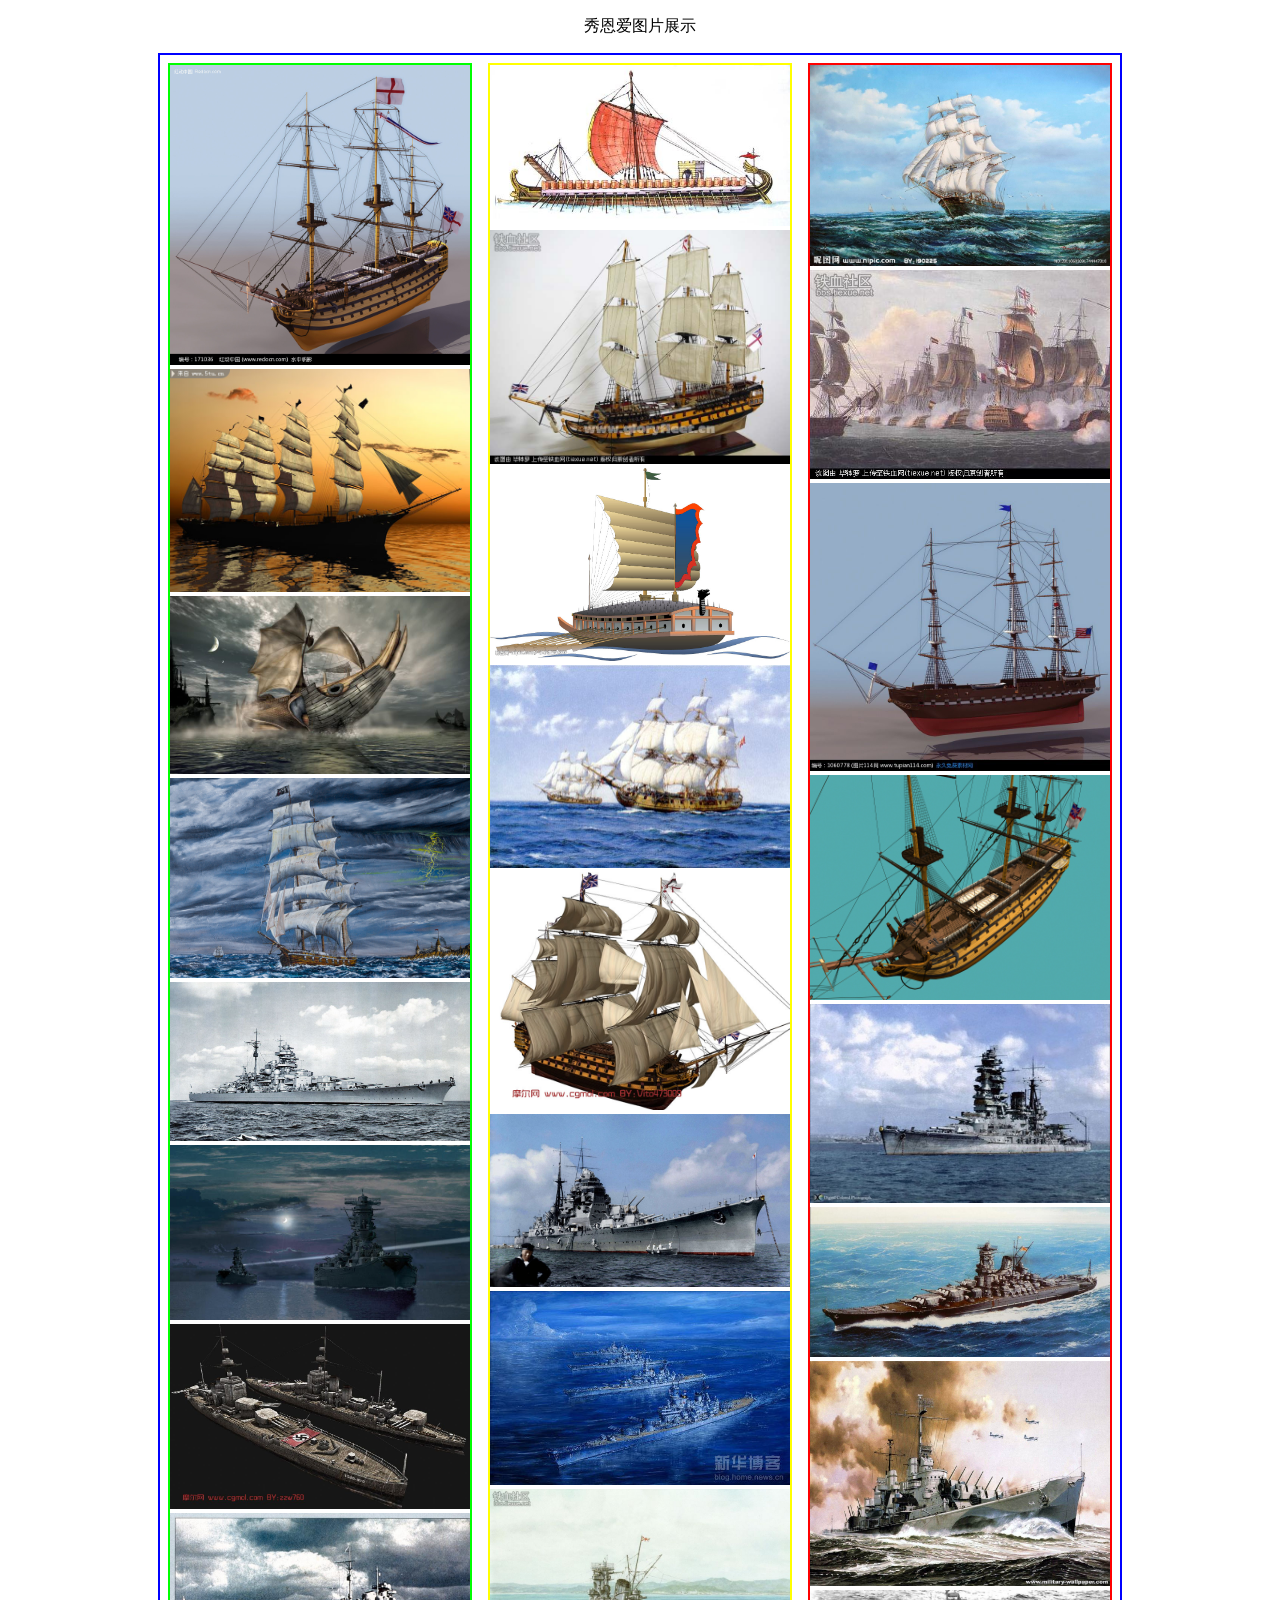
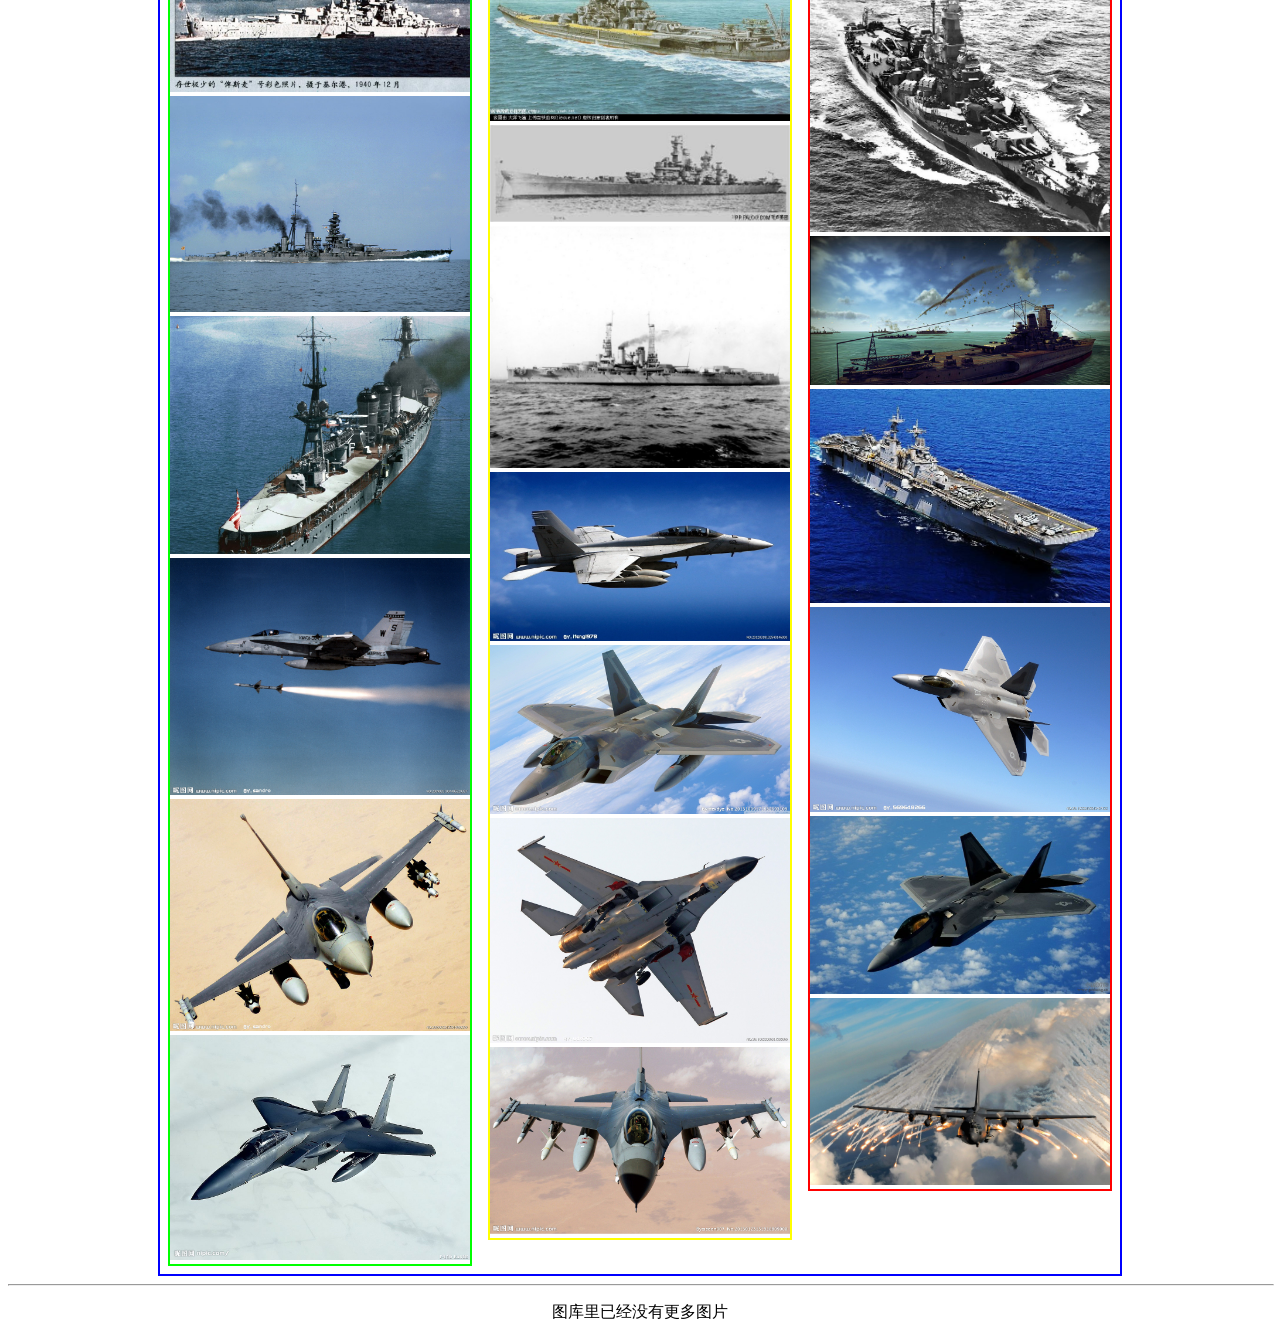
<file: h1/index.html>
﻿<!DOCTYPE HTML>
<html>
	<head>
		<meta charset="UTF-8" >
		<title>展示页面</title>
		<style>
			.divcss1{width: 960px; text-align: center; border: 2px solid #0000FF; margin: 0 auto; overflow:auto; }
			.divcss2{width: 300px; text-align: center; border: 2px solid #00FF00; float: left; margin: 8px;}
			.divcss3{width: 300px; text-align: center; border: 2px solid #FFFF00; float: left; margin: 8px;}
			.divcss4{width: 300px; text-align: center; border: 2px solid #FF0000; float: left; margin: 8px;}
			.divcss2 img:hover{-webkit-transform:scale(1.4); -webkit-transition: all 0.3s ease-in; box-shadow: 40px 40px 40px rgba(50, 50, 50, 0.4);}
			.divcss3 img:hover{-webkit-transform:scale(1.4); -webkit-transition: all 0.3s ease-in; box-shadow: 40px 40px 40px rgba(50, 50, 50, 0.4);}
			.divcss4 img:hover{-webkit-transform:scale(1.4); -webkit-transition: all 0.3s ease-in; box-shadow: 40px 40px 40px rgba(50, 50, 50, 0.4);}
			.divcss5{width: 500px; background-color : #00FFCC; font-size: 23px; text-align: center}
			.divcss6{width: 500px; background-color : #FF00CC; font-size: 23px; text-align: center}
		</style>
	</head>
	<body>
		<div id = "myhead">
			<p align = "center">秀恩爱图片展示</p>
		</div>
		
		<div id = "mybody" class = "divcss1" >
			<div id = "list1" class = "divcss2">
			</div>
			
			<div id = "list2" class = "divcss3">
			</div>
			
			<div id = "list3" class = "divcss4">
			</div>
			
			<p></p>
		</div>
		
		
		<div id="myfoot">
			<hr width = "100%"></hr>
			<p align = "center">图库里已经没有更多图片</p>
		</div>
		
		<div id = "hidediv" style = "position : fixed; top: 0px; left: 0px; display: none">
			<img id = "hidepic" src = "img/error.jpg" ></img>
			<div id = "hidecommentdiv" style = "position:fixed; top:100px; left:800px; width = 200px; height = 200px">
				<span style = "align: center; font-size: 30px; ">使用键盘上下键来给评论翻页</span>
				<div id = "comment">
					
				</div>
			</div>
		</div>
	<script src = "jquery-2.1.4.js"></script>
	</body>
</html>

<script language = "javascript">
var m_height = [0, 0, 0];
var m_minheight = 0;
var list_to_add = 1;
var naturalheight = [800 ,269 ,535 ,498 ,357 ,483 ,643 ,768 ,415 ,407 ,480 ,500 ,594 ,635 ,397 ,590 ,439 ,514 ,355 ,591 ,768 ,618 ,533 ,563 ,737 ,220 ,566 ,250 ,811 ,457 ,576 ,811 ,699 ,576 ,790 ,768 ,543 ,1050 ,768 ,640 ,758 ,900 ,689 ,900 ,1600 ,800 ,1050 ,768 ,768 ,575 ,640 ,640 ,680 ,680 ,682 ,680 ,680 ,635 ,689 ,681 ,683 ,683 ,731 ,696 ,792 ,819 ,681 ,668 ,696 ,1200 ,672 ,220 ,640 ,819 ,683 ,690 ,640 ,682 ,768 ,1024 ,768 ,640 ,683 ,793 ,729 ,800 ,680 ,640 ,819 ,768 ,726 ,683 ,683 ,599 ,682 ,686 ,640 ,681 ,805 ,683];
var naturalwidth = [800 ,500 ,800 ,640 ,511 ,650 ,1001 ,800 ,700 ,600 ,640 ,750 ,748 ,1200 ,600 ,1022 ,750 ,1024 ,550 ,960 ,1024 ,800 ,892 ,700 ,1024 ,680 ,700 ,501 ,1024 ,640 ,1024 ,1024 ,1024 ,1024 ,1024 ,1024 ,918 ,1680 ,1024 ,1024 ,1024 ,1440 ,1024 ,1440 ,2560 ,1280 ,1680 ,1360 ,1024 ,1024 ,1024 ,1024 ,1024 ,1024 ,1024 ,1024 ,1024 ,1024 ,1024 ,1024 ,1024 ,1024 ,1024 ,1024 ,1024 ,1024 ,1024 ,1024 ,1024 ,1920 ,1024 ,280 ,1024 ,1024 ,1024 ,1024 ,1024 ,1024 ,1024 ,678 ,1024 ,1024 ,1024 ,1024 ,1005 ,1280 ,1024 ,1024 ,1024 ,1024 ,1024 ,1024 ,1024 ,1024 ,1024 ,1024 ,1024 ,1024 ,1024 ,1024];
var numpic = 20;
var clicked = false;
var result;
var data;
var page = 0;
var commentready = false;
var mylatitude = 116;
var mylongitude = 40;
for (i = 1; i <= 20; i++){
	add_pic(i);
}
getcomment();
function add_pic(x){
	var i;
	m_minheight = 999999;
	for (i = 0; i < 3; i++){
		if (m_minheight > m_height[i]){
			m_minheight = m_height[i];
			list_to_add = i+1;
		}
	}
	var a = document.getElementById("list" + list_to_add);
	//a.innerHTML += ('<img id = "img'+ x + '" src="img/' + x + '.jpg"  width="300px" onerror = "this.src = 'img/error.jpg'"></img>');
	var b = document.createElement("img");
	b.id = "img" + x;
	b.src = "img/" + x + ".jpg";
	b.width = 300;
	b.onerror = function(){
		this.src = "img/error.jpg";
	};
	b.onclick = function(event){//鼠标点击到了某张图片，查看评论和大图
		if (clicked == true)
			return;
		var c = document.getElementById("hidediv");
		c.style.display = "block";
		var a = c.firstChild.nextSibling;
		//a.style.display = "block";
		a.id = x+'';
		a.src = this.src;
		a.style.width = "800px";
		a.style.height = "600px";
		clicked = true;
		var b = document.getElementById("mybody");
		b.style.opacity = 0.2;
		//加载评论
		if (commentready == true){
			d = document.getElementById("comment");
			d.innerHTML = '<div>&nbsp</div><div class = "divcss5">'+result.comments[page].author + '  评论道：  ' +result.comments[page].content +'</div>';
			var jing = -180 + 3.6 * x;
			var wei = -90 + 1.8 * x;
			d.innerHTML += '<div class = "divcss6">此图距离你'+ calculate(jing, wei, mylatitude, mylongitude) +'千米</div>';
		}
		event.stopPropagation();
	}
	b.style = "divcss5";
	//b.style.-webkit-transition = "all 0.5s ease-in";
	a.appendChild(b);
	m_height[list_to_add - 1] += Math.round(naturalheight[x - 1]* 300 / naturalwidth[x - 1]);
	//alert(m_height);
}//增加编号为x的图片
window.onclick = function(){
	if (clicked == false)
		return;
	var a = document.getElementById("hidediv");
	a.style.display = "none";
	clicked = false;
	var b = document.getElementById("mybody");
	b.style.opacity = 1;
	page = 0;
}
window.onscroll = function () {//当滑动条到最下方时，就继续加载新的图片
    var m_winScroll = document.documentElement.scrollTop || document.body.scrollTop;
	var m_scrollheight = document.documentElement.scrollHeight||document.body.scrollHeight;
	var m_windowheight = document.documentElement.clientHeight||document.body.clientHeight;
    if (m_winScroll == (m_scrollheight - m_windowheight)) {
		var i;
		if (numpic == 100)
			return;
		else{
			var k = m_winScroll;
			for (i = numpic+1; i <= numpic+20; i++){
				add_pic(i);
			}
			numpic += 20;
			window.scrollTo(0, k - 200);
		}
    }
}

function createXHR(){
	if (typeof XMLHttpRequest != "undefined"){
		return new XMLHttpRequest();
	} 
	else {
			throw new Error("No XHR object available.");
		}
}


function getcomment(){//从json下载评论的数据
	var xhr = createXHR();
	xhr.onreadystatechange = function(event){
	if (xhr.readyState == 4){
		if ((xhr.status >= 200 && xhr.status < 300) || xhr.status == 304){
			//alert(xhr.responseText);
			data = xhr.responseText;
			result = eval('('+ data +')');
			commentready = true;
		} 
		else {
			alert("Request was unsuccessful: " + xhr.status);
		}
	}
	};
	xhr.open("GET", 'http://zhangyitian13.github.io/new/test.json', true);
	xhr.send(null);
	//console.log(xhr.responseText);
	//$.getJSON('http://zhangyitian13.github.io/new/test.json', data,  function(result){
	
//});
}

document.onkeydown=function(event){ 
var e = event || window.event || arguments.callee.caller.arguments[0]; 
if(e && e.keyCode==38){ // 按 ↑ 键
	if (page == 0)
		page = 0;
	else 
		page--;
}
if(e && e.keyCode==40){//按 ↓ 键
	if (page == 2)
		page = 2;
	else page++;
}
if (commentready == true){
	d = document.getElementById("comment");
	d.innerHTML = '<div>&nbsp</div><div class = "divcss5">'+result.comments[page].author + '  评论道：  ' +result.comments[page].content +'</div>';
	var x = document.getElementById("hidediv").firstChild.nextSibling.id;
	//console.log(document.getElementById("hidediv").firstChild.nextSibling.id);
	var jing = -180 + 3.6 * x;
	var wei = -90 + 1.8 * x;
	d.innerHTML += '<div class = "divcss6">此图距离你'+ calculate(jing, wei, mylatitude, mylongitude) +'千米</div>';
}

}
var config = { enableHighAccuracy: true, timeout: 5000, maximumAge: 30000 }; 
window.navigator.geolocation.getCurrentPosition(showPosition, showerr, config);
function showPosition(position){
	alert(position.coords.latitude);
	alert(position.coords.longitude);
	mylatitude = position.coords.latitude;
	mylongitude = position.coords.longitude;
}

function showerr(error){
	console.log(error);
	alert("用户禁止了获取地理位置！！");
}

function calculate(a, b, c, d){//计算经度纬度为（a，b）(c,d)的距离M
	var e, f, g, h;
	a = a / 180 * Math.PI;
	b = b / 180 * Math.PI;
	c = c / 180 * Math.PI;
	d = d / 180 * Math.PI;
	e = Math.cos(a)*Math.cos(b);
	f = Math.cos(c)*Math.cos(d);
	g = Math.cos(b)*Math.sin(a);
	h = Math.cos(d)*Math.sin(c);
	i = Math.sin(b)*Math.sin(d);
	//alert((Math.acos(e*f+g*h+i)));
	return (Math.acos(e*f+g*h+i)) * 6371;
}
</script>
</file>
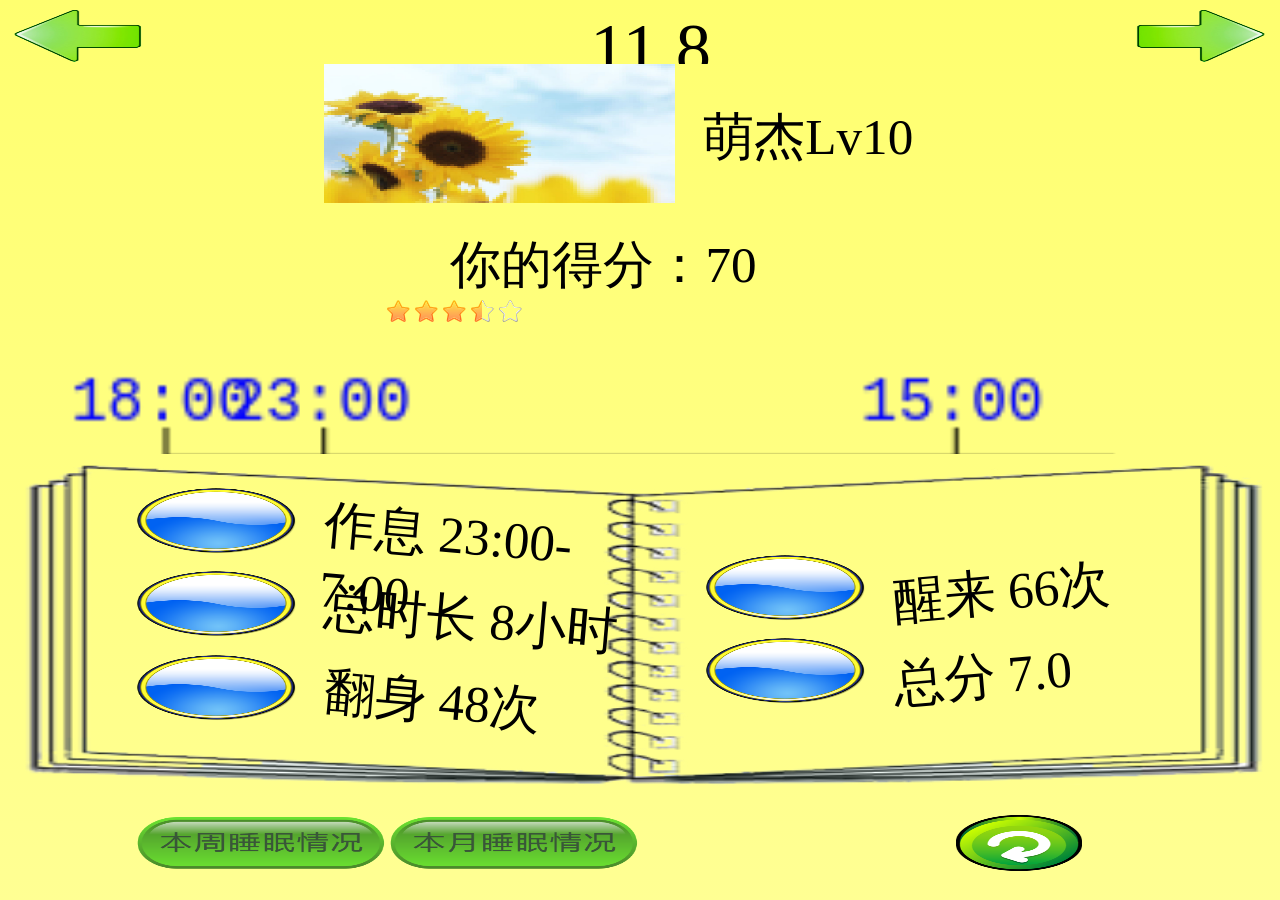
<file: test/index.html>
<!DOCTYPE HTML>
<html>
	<head>
		<meta charset="UTF-8" >
		<meta name="viewport" content="width=device-width, initial-scale=1, user-scalable=no"/>
		<title>展示页面</title>
		<script language="JavaScript" src="js/jquery.js">
		</script>
		<script language="JavaScript" src="js/jquery.raty.js">
		</script>
		<link rel="stylesheet" href="js/jquery.raty.css">
		<style>
			html{
			height: 100%;
			}
			body{
			height: 99%;
			FILTER: progid:DXImageTransform.Microsoft.Gradient(gradientType=0,startColorStr=##15A216,endColorStr=#fafafa); /*IE*/ 
			background:-moz-linear-gradient(top,#15A216,#fafafa);/*火狐*/ 
			background:-webkit-gradient(linear, 0% 0%, 0% 100%,from(#FFFF6F), to(#FFFF93));/*谷歌*/ 
			background-image: -webkit-gradient(linear,left bottom,left top,color-start(0, #15A216),color-stop(1, #fafafa));/* Safari & Chrome*/ 
			filter: progid:DXImageTransform.Microsoft.gradient(GradientType=0,startColorstr='#15A216', endColorstr='#fafafa'); /*IE6 & IE7*/ 
			-ms-filter: "progid:DXImageTransform.Microsoft.gradient(GradientType=0,startColorstr='#15A216', endColorstr='#fafafa')"; /* IE8 */ 
			}
			.bigcontainer{
			width: 100%;
			height: 100%;
			}
			#box1{
			
			width: 100%;
			height: 6.25%;
			position: relative;
			overflow:hidden;
			}
			#box2{
			
			width: 100%;
			height: 18.75%;
			overflow:hidden;
			}
			#box3{
			
			width: 100%;
			height: 25%;
			overflow:hidden;
			}
			#box4{
			
			width: 100%;
			height: 37.5%;
			overflow:hidden;
			}
			#box5{
			
			width: 100%;
			height: 12.5%;
			overflow:hidden;
			}
			#leftbutton{
			
			width: 11.1%;
			height: 100%;
			position: absolute;
			top: 0%;
			left: 0%;
			}
			#middlebar{
			
			width: 77.7%;
			height: 100%;
			position: absolute;
			top: 0%;
			left: 11.1%;
			}
			#rightbutton{
			
			width: 11.1%;
			height: 100%;
			position: absolute;
			top: 0%;
			left: 88.8%;
			}
			#namediv{
			width:40%;
			position: relative;
			left:55%;
			top:-60%;
			}
			#rijibencontainer{
			width:100%;
			height:100%;
			}
			#img1{
			width:13%;
			height:20%;
			position:relative;
			top:-90%;
			left:10%;
			}
			#img2{
			width:13%;
			height:20%;
			position:relative;
			top:-85%;
			left:10%;
			}
			#img3{
			width:13%;
			height:20%;
			position:relative;
			top:-80%;
			left:10%;
			}
			#img4{
			width:13%;
			height:20%;
			position:relative;
			top:-130%;
			left:55%;
			}
			#img5{
			width:13%;
			height:20%;
			position:relative;
			top:-125%;
			left:55%;
			}
			#text1{
			width:25%;
			height:20%;
			position:relative;
			top:-185%;
			left:25%;
			transform:rotate(5deg);
			-ms-transform:rotate(5deg);
			-moz-transform:rotate(5deg); 
			-webkit-transform:rotate(5deg); 
			-o-transform:rotate(5deg); 
			}
			#text2{
			width:25%;
			height:20%;
			position:relative;
			top:-180%;
			left:25%;
			transform:rotate(5deg);
			-ms-transform:rotate(5deg);
			-moz-transform:rotate(5deg); 
			-webkit-transform:rotate(5deg); 
			-o-transform:rotate(5deg); 
			}
			#text3{
			width:25%;
			height:20%;
			position:relative;
			top:-175%;
			left:25%;
			transform:rotate(5deg);
			-ms-transform:rotate(5deg);
			-moz-transform:rotate(5deg); 
			-webkit-transform:rotate(5deg); 
			-o-transform:rotate(5deg); 
			}
			#text4{
			width:25%;
			height:20%;
			position:relative;
			top:-230%;
			left:70%;
			transform:rotate(-5deg);
			-ms-transform:rotate(-5deg);
			-moz-transform:rotate(-5deg); 
			-webkit-transform:rotate(-5deg); 
			-o-transform:rotate(-5deg); 
			}
			#text5{
			width:25%;
			height:20%;
			position:relative;
			top:-225%;
			left:70%;
			transform:rotate(-5deg);
			-ms-transform:rotate(-5deg);
			-moz-transform:rotate(-5deg); 
			-webkit-transform:rotate(-5deg); 
			-o-transform:rotate(-5deg); 
			}
			#button1{
			width:20%;
			height:50%;
			position:relative;
			top:25%;
			left:10%;
			}
			#button2{
			width:20%;
			height:50%;
			position:relative;
			top:-25%;
			left:30%;
			}
			#button3{
			width:10%;
			height:50%;
			position:relative;
			top:-75%;
			left:75%;
			}
			.test1{
			padding: 0;
			margin: 0;
			font-size: 4vw;
			position: relative;
			left: 35%;
			}
			.test2{
			padding: 0;
			margin: 0;
			font-size: 4vw;
			position: relative;
			left: 0%;
			}
			.test3{
			padding: 0;
			margin: 0;
			font-size: 5.5vw;
			position: relative;
			left: 45%;
			}
			.leftarrow{
			width:100%;
			height: 100%;
			}
			
			.tou{
			width:100%;
			height:100%;
			}
			.toucontainer{
			width:27.77%;
			height:83.3%;
			position:relative;
			top:0%;
			left:25%;
			}
			.starbar{
			width:60%;
			height:40%;
			position:relative;
			top:0%;
			left:30%;
			overflow:hidden;
			}
			.mycanvas{
			width:90%;
			position:relative;
			left:5%;
			top:0%;
			}
			.canvasdiv{
			width:100%;
			height:60%;
			position:relative;
			top:-20%;
			}
			
		</style>
	</head>
	<body>
		<div class = "bigcontainer">
			<div id = "box1">
				<div id = "leftbutton">
					<img src="src/leftarrow.png" class = "leftarrow"></img>
				</div>
				<div id = "middlebar">
					<p class="test3">11.8</p>
				</div>
				<div id = "rightbutton">
					<img src="src/rightarrow.png" class = "leftarrow"></img>
				</div>
			</div>
			<div id = "box2">
				<div id = "toucontainer" class = "toucontainer">
					<img src="src/tou.jpg" class = "tou"></img>
				</div>
				<div id = "namediv">
					<p class="test2">萌杰Lv10</p>
				</div>
			</div>
			<div id = "box3">
				<p class="test1">你的得分：70</p>
				<div id = "starbar" class = "starbar">
					
				</div>
				<div id = "canvasdiv" class = "canvasdiv">
					<canvas id = "mycanvas" class = "mycanvas">
					</canvas>
				</div>
			</div>
			<div id = "box4">
				<div id = "rijibencontainer">
					<img src = "src/rijiben.png" class = "tou"></img>
				</div>
				<div id = "img1">
					<img src = "src/circle.png" class = "tou"></img>
				</div>
				<div id = "img2">
					<img src = "src/circle.png" class = "tou"></img>
				</div>
				<div id = "img3">
					<img src = "src/circle.png" class = "tou"></img>
				</div>
				<div id = "img4">
					<img src = "src/circle.png" class = "tou"></img>
				</div>
				<div id = "img5">
					<img src = "src/circle.png" class = "tou"></img>
				</div>
				<div id = "text1">
					<p class = "test2">作息 23:00-7:00</p>
				</div>
				<div id = "text2">
					<p class = "test2">总时长 8小时</p>
				</div>
				<div id = "text3">
					<p class = "test2">翻身 48次</p>
				</div>
				<div id = "text4">
					<p class = "test2">醒来 66次</p>
				</div>
				<div id = "text5">
					<p class = "test2">总分 7.0</p>
				</div>
			</div>
			<div id = "box5">
				<div id = "button1">
					<img src = "src/zhoushuimian.png" class = "tou"></img>
				</div>
				<div id = "button2">
					<img src = "src/yueshuimian.png" class = "tou"></img>
				</div>
				<div id = "button3">
					<img src = "src/fanhui.jpg" class = "tou"></img>
				</div>
			</div>
		</div>
	</body>
</html>

<script>
	$("#starbar").raty({ readOnly: true, score: 3.5 });
	var sleepnum = 3;
	var sleeptime = new Array();
	var sleepstart = new Array();
	var sleepend = new Array();
	var barstart = new Array();
	var barend = new Array();
	var i;
	currenttime = "19:00";
	sleepstart[0] = "18:00";
	sleepend[0] = "20:00";
	sleepstart[1] = "23:00";
	sleepend[1] = "6:00";
	sleepstart[2] = "15:00";
	sleepend[2] = "18:59";
	barstart[0] = 0;
	barend[0] = 1/24;
	barstart[1] = 4/24;
	barend[1] = 11/24;
	barstart[2] = 20/24;
	barend[2] = 23.9/24;
	
	var mycanvas = document.getElementById("mycanvas");
    var context = mycanvas.getContext("2d");
	var offsetx = 30;
	var leftx = 25;
	context.lineWidth=1;
	context.beginPath();
	context.moveTo(leftx,offsetx);
	context.lineTo(300-leftx,offsetx);
	context.lineTo(300-leftx,offsetx+10);
	context.lineTo(leftx,offsetx+10);
	context.lineTo(leftx,offsetx);
	context.stroke();
	context.closePath();
	
	context = mycanvas.getContext("2d");
	context.lineWidth=1;
	context.beginPath();
	context.fillStyle="#68EE68";
	for (i = 0; i < sleepnum; i++)
	{
		context.fillRect((300-2*leftx)*barstart[i]+leftx,offsetx+1,(300-2*leftx)*(barend[i]-barstart[i]),8);
	}
	for (i = 0; i < sleepnum; i++)
	{
		context.moveTo(leftx+(300-2*leftx)*barstart[i],offsetx);
		context.lineTo(leftx+(300-2*leftx)*barstart[i],offsetx-8);
		context.moveTo(leftx+(300-2*leftx)*barend[i],offsetx+10);
		context.lineTo(leftx+(300-2*leftx)*barend[i],offsetx+18);
	}
	context.stroke();
	context.closePath(0,0);
	
	var ctx = mycanvas.getContext("2d");
    ctx.font = "1em Courier New";
    ctx.fillStyle = "blue";
	for (i = 0; i < sleepnum; i++)
	{
		ctx.fillText(sleepstart[i], (300-2*leftx)*barstart[i], offsetx-10);
		ctx.fillText(sleepend[i], (300-2*leftx)*barend[i], offsetx+28);
	}
	
	document.getElementById('mycanvas').onclick = function(e){
		for (i = 0; i < sleepnum; i++)
		{
			if (e.x >= (300-2*leftx)*barstart[i]+leftx-4 && e.x <= (300-2*leftx)*barend[i]+leftx+4)
				getsleepinfo(i);
		}
	}
	function getsleepinfo(i){
		document.getElementById("text1").remove();
		document.getElementById("text2").remove();
		document.getElementById("text3").remove();
		document.getElementById("text4").remove();
		document.getElementById("text5").remove();
		str = "<div id = 'text1'><p class = 'test2'>作息"+sleepstart[i]+"-"+sleepend[i]+"</p></div><div id = 'text2'><p class = 'test2'>总时长 8小时</p></div><div id = 'text3'><p class = 'test2'>翻身 48次</p></div><div id = 'text4'><p class = 'test2'>醒来 66次</p></div><div id = 'text5'><p class = 'test2'>总分 7.0</p></div>";
		$("#box4").append(str);
	}
	
</script>
</file>
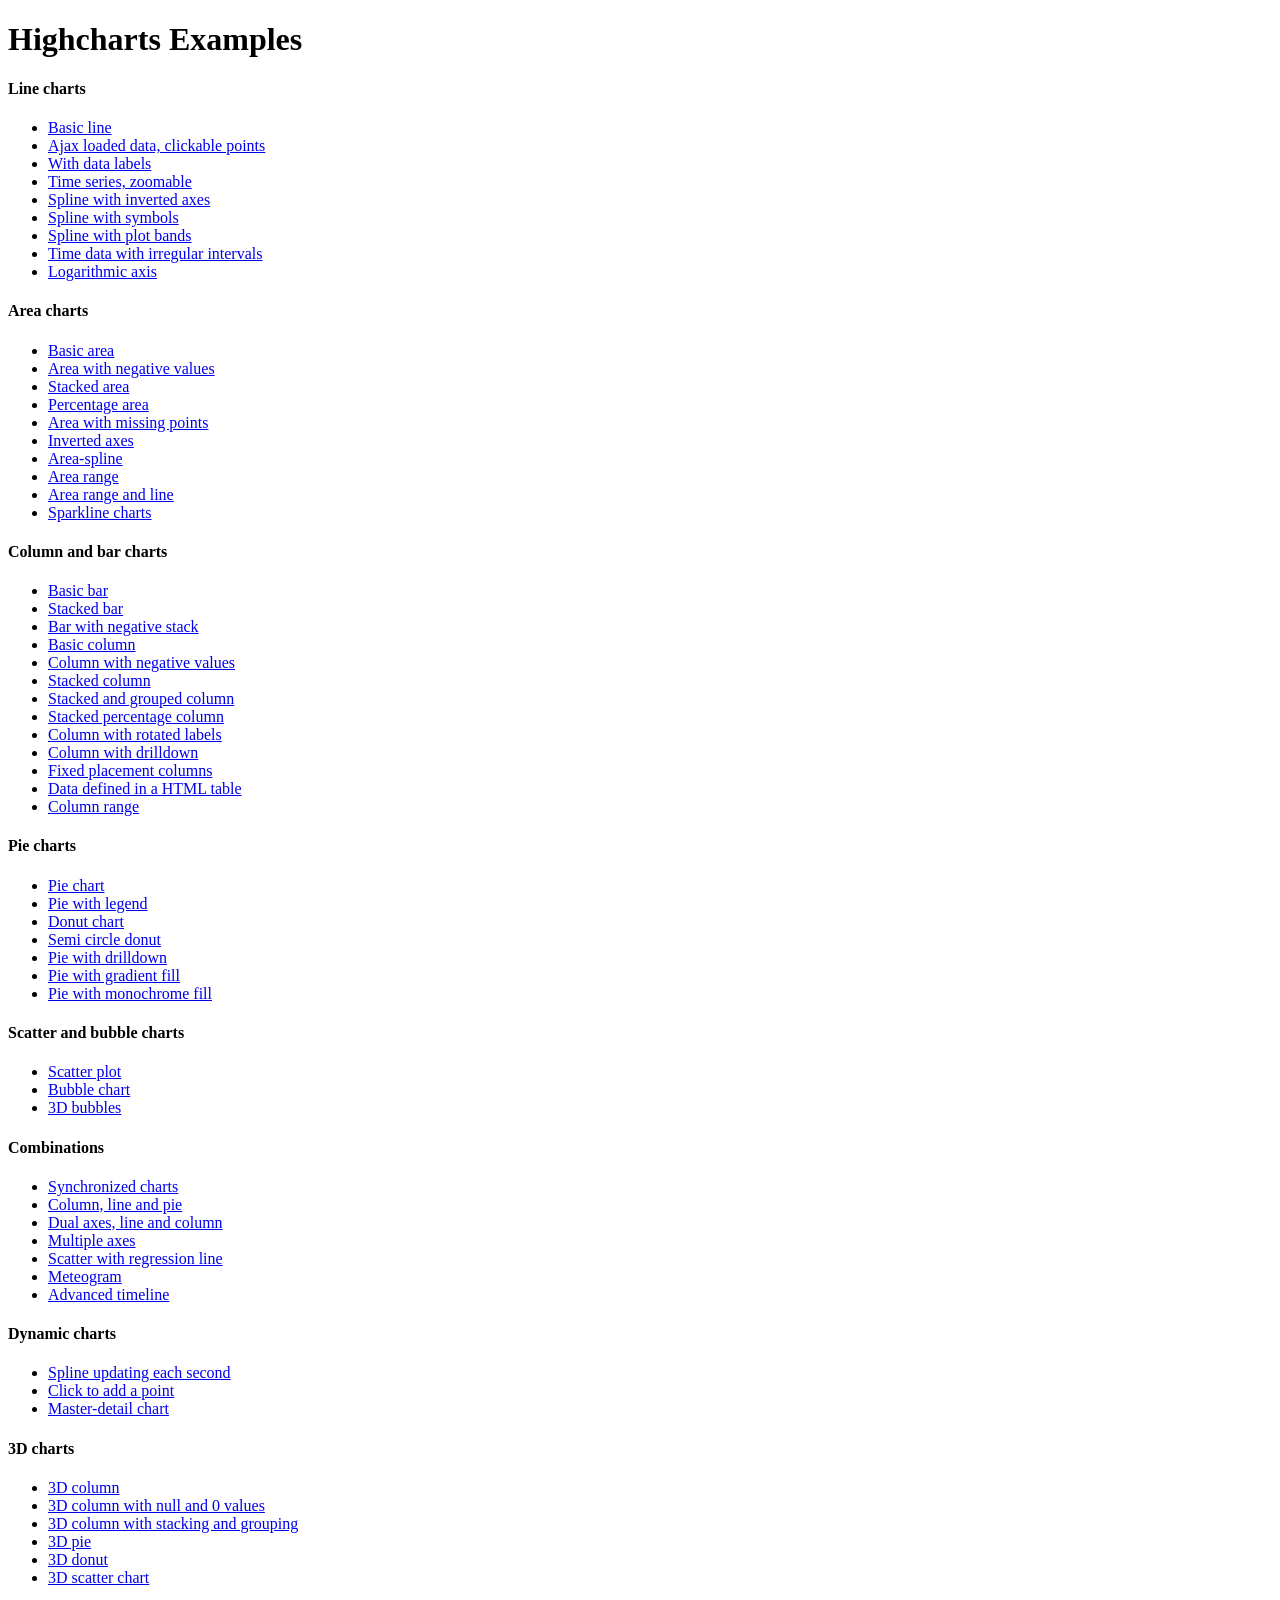
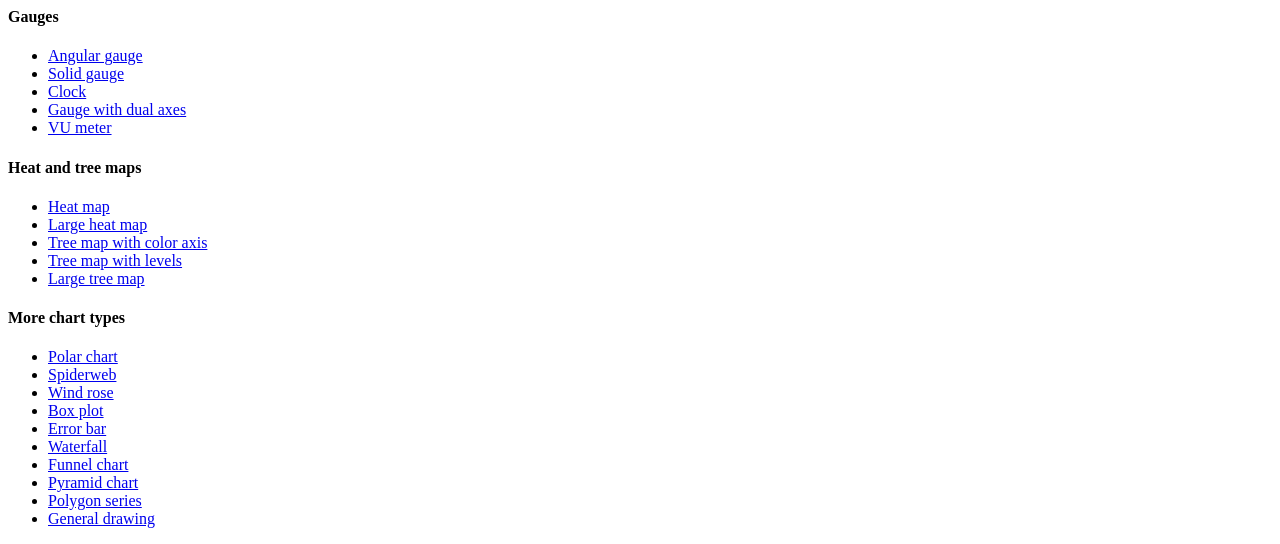
<file: test/Highcharts-4.1.9/index.html>
<!DOCTYPE HTML PUBLIC "-//W3C//DTD HTML 4.01//EN" "http://www.w3.org/TR/html4/strict.dtd">
<html>
	<head>
		<meta http-equiv="Content-Type" content="text/html; charset=utf-8" />
		<title>Highcharts Examples</title>
	</head>
	<body>
		<h1>Highcharts Examples</h1>
		<h4>Line charts</h4>
		<ul>
			<li><a href="examples/line-basic/index.htm">Basic line</a></li>
			<li><a href="examples/line-ajax/index.htm">Ajax loaded data, clickable points</a></li>
			<li><a href="examples/line-labels/index.htm">With data labels</a></li>
			<li><a href="examples/line-time-series/index.htm">Time series, zoomable</a></li>
			<li><a href="examples/spline-inverted/index.htm">Spline with inverted axes</a></li>
			<li><a href="examples/spline-symbols/index.htm">Spline with symbols</a></li>
			<li><a href="examples/spline-plot-bands/index.htm">Spline with plot bands</a></li>
			<li><a href="examples/spline-irregular-time/index.htm">Time data with irregular intervals</a></li>
			<li><a href="examples/line-log-axis/index.htm">Logarithmic axis</a></li>
		</ul>
		<h4>Area charts</h4>
		<ul>
			<li><a href="examples/area-basic/index.htm">Basic area</a></li>
			<li><a href="examples/area-negative/index.htm">Area with negative values</a></li>
			<li><a href="examples/area-stacked/index.htm">Stacked area</a></li>
			<li><a href="examples/area-stacked-percent/index.htm">Percentage area</a></li>
			<li><a href="examples/area-missing/index.htm">Area with missing points</a></li>
			<li><a href="examples/area-inverted/index.htm">Inverted axes</a></li>
			<li><a href="examples/areaspline/index.htm">Area-spline</a></li>
			<li><a href="examples/arearange/index.htm">Area range</a></li>
			<li><a href="examples/arearange-line/index.htm">Area range and line</a></li>
			<li><a href="examples/sparkline/index.htm">Sparkline charts</a></li>
		</ul>
		<h4>Column and bar charts</h4>
		<ul>
			<li><a href="examples/bar-basic/index.htm">Basic bar</a></li>
			<li><a href="examples/bar-stacked/index.htm">Stacked bar</a></li>
			<li><a href="examples/bar-negative-stack/index.htm">Bar with negative stack</a></li>
			<li><a href="examples/column-basic/index.htm">Basic column</a></li>
			<li><a href="examples/column-negative/index.htm">Column with negative values</a></li>
			<li><a href="examples/column-stacked/index.htm">Stacked column</a></li>
			<li><a href="examples/column-stacked-and-grouped/index.htm">Stacked and grouped column</a></li>
			<li><a href="examples/column-stacked-percent/index.htm">Stacked percentage column</a></li>
			<li><a href="examples/column-rotated-labels/index.htm">Column with rotated labels</a></li>
			<li><a href="examples/column-drilldown/index.htm">Column with drilldown</a></li>
			<li><a href="examples/column-placement/index.htm">Fixed placement columns</a></li>
			<li><a href="examples/column-parsed/index.htm">Data defined in a HTML table</a></li>
			<li><a href="examples/columnrange/index.htm">Column range</a></li>
		</ul>
		<h4>Pie charts</h4>
		<ul>
			<li><a href="examples/pie-basic/index.htm">Pie chart</a></li>
			<li><a href="examples/pie-legend/index.htm">Pie with legend</a></li>
			<li><a href="examples/pie-donut/index.htm">Donut chart</a></li>
			<li><a href="examples/pie-semi-circle/index.htm">Semi circle donut</a></li>
			<li><a href="examples/pie-drilldown/index.htm">Pie with drilldown</a></li>
			<li><a href="examples/pie-gradient/index.htm">Pie with gradient fill</a></li>
			<li><a href="examples/pie-monochrome/index.htm">Pie with monochrome fill</a></li>
		</ul>
		<h4>Scatter and bubble charts</h4>
		<ul>
			<li><a href="examples/scatter/index.htm">Scatter plot</a></li>
			<li><a href="examples/bubble/index.htm">Bubble chart</a></li>
			<li><a href="examples/bubble-3d/index.htm">3D bubbles</a></li>
		</ul>
		<h4>Combinations</h4>
		<ul>
			<li><a href="examples/synchronized-charts/index.htm">Synchronized charts</a></li>
			<li><a href="examples/combo/index.htm">Column, line and pie</a></li>
			<li><a href="examples/combo-dual-axes/index.htm">Dual axes, line and column</a></li>
			<li><a href="examples/combo-multi-axes/index.htm">Multiple axes</a></li>
			<li><a href="examples/combo-regression/index.htm">Scatter with regression line</a></li>
			<li><a href="examples/combo-meteogram/index.htm">Meteogram</a></li>
			<li><a href="examples/combo-timeline/index.htm">Advanced timeline</a></li>
		</ul>
		<h4>Dynamic charts</h4>
		<ul>
			<li><a href="examples/dynamic-update/index.htm">Spline updating each second</a></li>
			<li><a href="examples/dynamic-click-to-add/index.htm">Click to add a point</a></li>
			<li><a href="examples/dynamic-master-detail/index.htm">Master-detail chart</a></li>
		</ul>
		<h4>3D charts</h4>
		<ul>
			<li><a href="examples/3d-column-interactive/index.htm">3D column</a></li>
			<li><a href="examples/3d-column-null-values/index.htm">3D column with null and 0 values</a></li>
			<li><a href="examples/3d-column-stacking-grouping/index.htm">3D column with stacking and grouping</a></li>
			<li><a href="examples/3d-pie/index.htm">3D pie</a></li>
			<li><a href="examples/3d-pie-donut/index.htm">3D donut</a></li>
			<li><a href="examples/3d-scatter-draggable/index.htm">3D scatter chart</a></li>
		</ul>
		<h4>Gauges</h4>
		<ul>
			<li><a href="examples/gauge-speedometer/index.htm">Angular gauge</a></li>
			<li><a href="examples/gauge-solid/index.htm">Solid gauge</a></li>
			<li><a href="examples/gauge-clock/index.htm">Clock</a></li>
			<li><a href="examples/gauge-dual/index.htm">Gauge with dual axes</a></li>
			<li><a href="examples/gauge-vu-meter/index.htm">VU meter</a></li>
		</ul>
		<h4>Heat and tree maps</h4>
		<ul>
			<li><a href="examples/heatmap/index.htm">Heat map</a></li>
			<li><a href="examples/heatmap-canvas/index.htm">Large heat map</a></li>
			<li><a href="examples/treemap-coloraxis/index.htm">Tree map with color axis</a></li>
			<li><a href="examples/treemap-with-levels/index.htm">Tree map with levels</a></li>
			<li><a href="examples/treemap-large-dataset/index.htm">Large tree map</a></li>
		</ul>
		<h4>More chart types</h4>
		<ul>
			<li><a href="examples/polar/index.htm">Polar chart</a></li>
			<li><a href="examples/polar-spider/index.htm">Spiderweb</a></li>
			<li><a href="examples/polar-wind-rose/index.htm">Wind rose</a></li>
			<li><a href="examples/box-plot/index.htm">Box plot</a></li>
			<li><a href="examples/error-bar/index.htm">Error bar</a></li>
			<li><a href="examples/waterfall/index.htm">Waterfall</a></li>
			<li><a href="examples/funnel/index.htm">Funnel chart</a></li>
			<li><a href="examples/pyramid/index.htm">Pyramid chart</a></li>
			<li><a href="examples/polygon/index.htm">Polygon series</a></li>
			<li><a href="examples/renderer/index.htm">General drawing</a></li>
		</ul>
	</body>
</html>
</file>
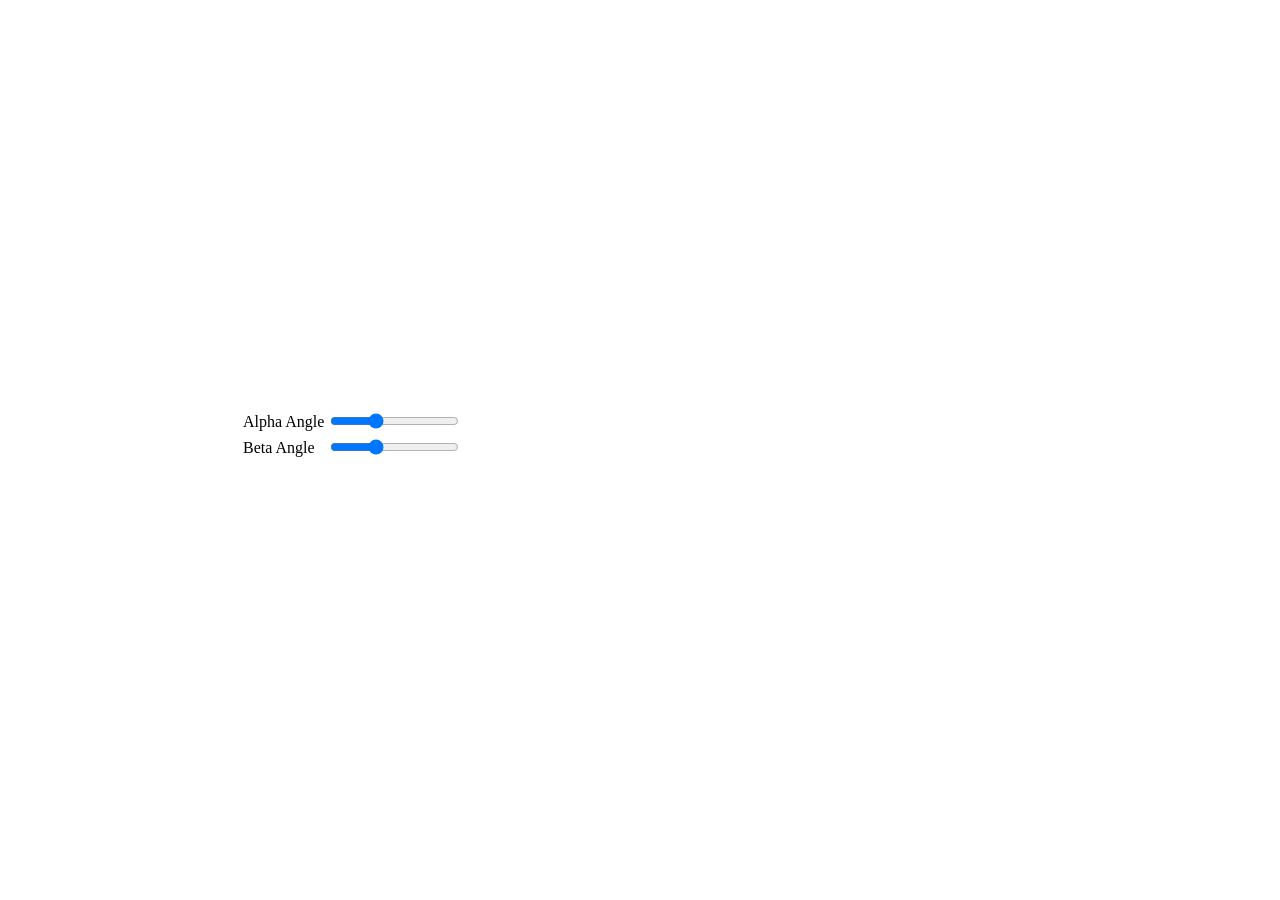
<file: test/Highcharts-4.1.9/examples/3d-column-interactive/index.htm>
<!DOCTYPE HTML>
<html>
	<head>
		<meta http-equiv="Content-Type" content="text/html; charset=utf-8">
		<title>Highcharts Example</title>

		<script type="text/javascript" src="http://cdn.hcharts.cn/jquery/jquery-1.8.3.min.js"></script>
		<style type="text/css">
#container, #sliders {
	min-width: 310px; 
	max-width: 800px;
	margin: 0 auto;
}
#container {
	height: 400px; 
}
		</style>
		<script type="text/javascript">
$(function () {
    // Set up the chart
    var chart = new Highcharts.Chart({
        chart: {
            renderTo: 'container',
            type: 'column',
            margin: 75,
            options3d: {
                enabled: true,
                alpha: 15,
                beta: 15,
                depth: 50,
                viewDistance: 25
            }
        },
        title: {
            text: 'Chart rotation demo'
        },
        subtitle: {
            text: 'Test options by dragging the sliders below'
        },
        plotOptions: {
            column: {
                depth: 25
            }
        },
        series: [{
            data: [29.9, 71.5, 106.4, 129.2, 144.0, 176.0, 135.6, 148.5, 216.4, 194.1, 95.6, 54.4]
        }]
    });

    function showValues() {
        $('#R0-value').html(chart.options.chart.options3d.alpha);
        $('#R1-value').html(chart.options.chart.options3d.beta);
    }

    // Activate the sliders
    $('#R0').on('change', function () {
        chart.options.chart.options3d.alpha = this.value;
        showValues();
        chart.redraw(false);
    });
    $('#R1').on('change', function () {
        chart.options.chart.options3d.beta = this.value;
        showValues();
        chart.redraw(false);
    });

    showValues();
});
		</script>
	</head>
	<body>
<script src="../../js/highcharts.js"></script>
<script src="../../js/highcharts-3d.js"></script>
<script src="../../js/modules/exporting.js"></script>

<div id="container"></div>
<div id="sliders">
	<table>
		<tr><td>Alpha Angle</td><td><input id="R0" type="range" min="0" max="45" value="15"/> <span id="R0-value" class="value"></span></td></tr>
	    <tr><td>Beta Angle</td><td><input id="R1" type="range" min="0" max="45" value="15"/> <span id="R1-value" class="value"></span></td></tr>
	</table>
</div>
	</body>
</html>
</file>
